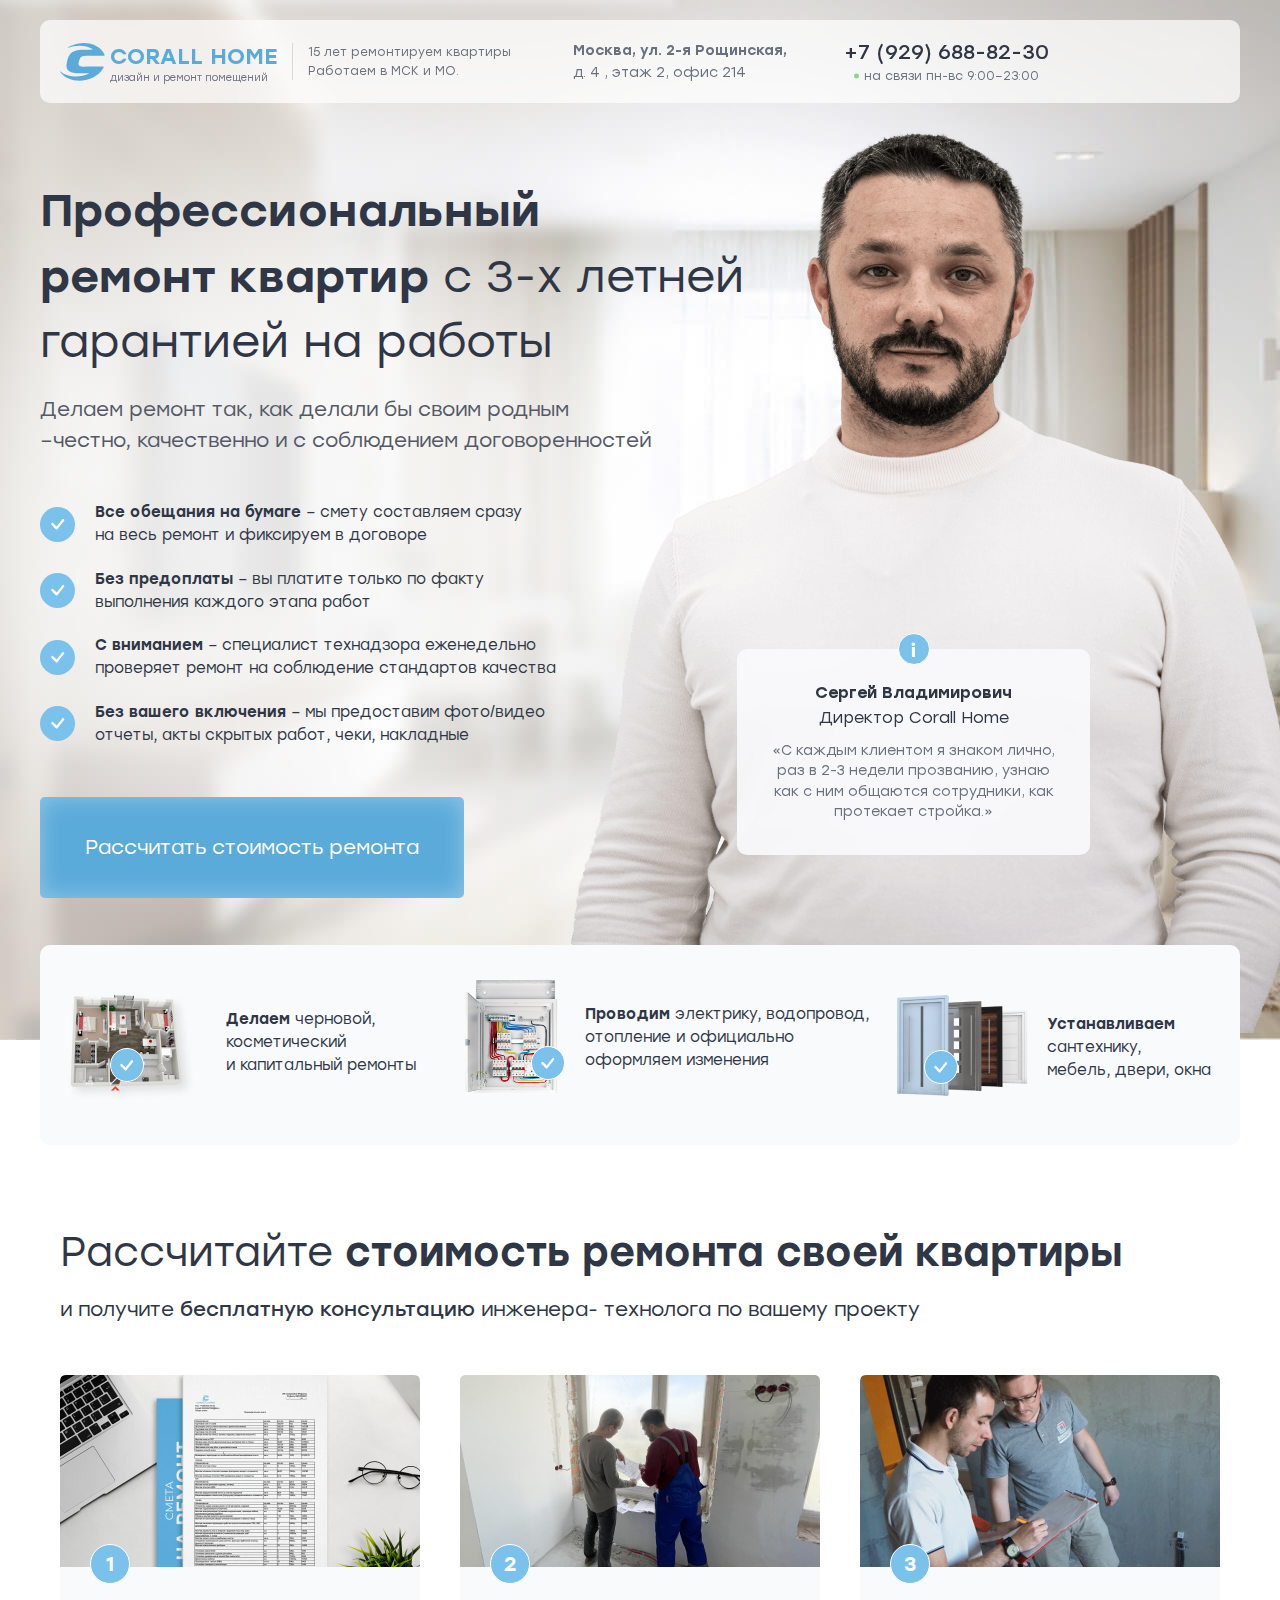
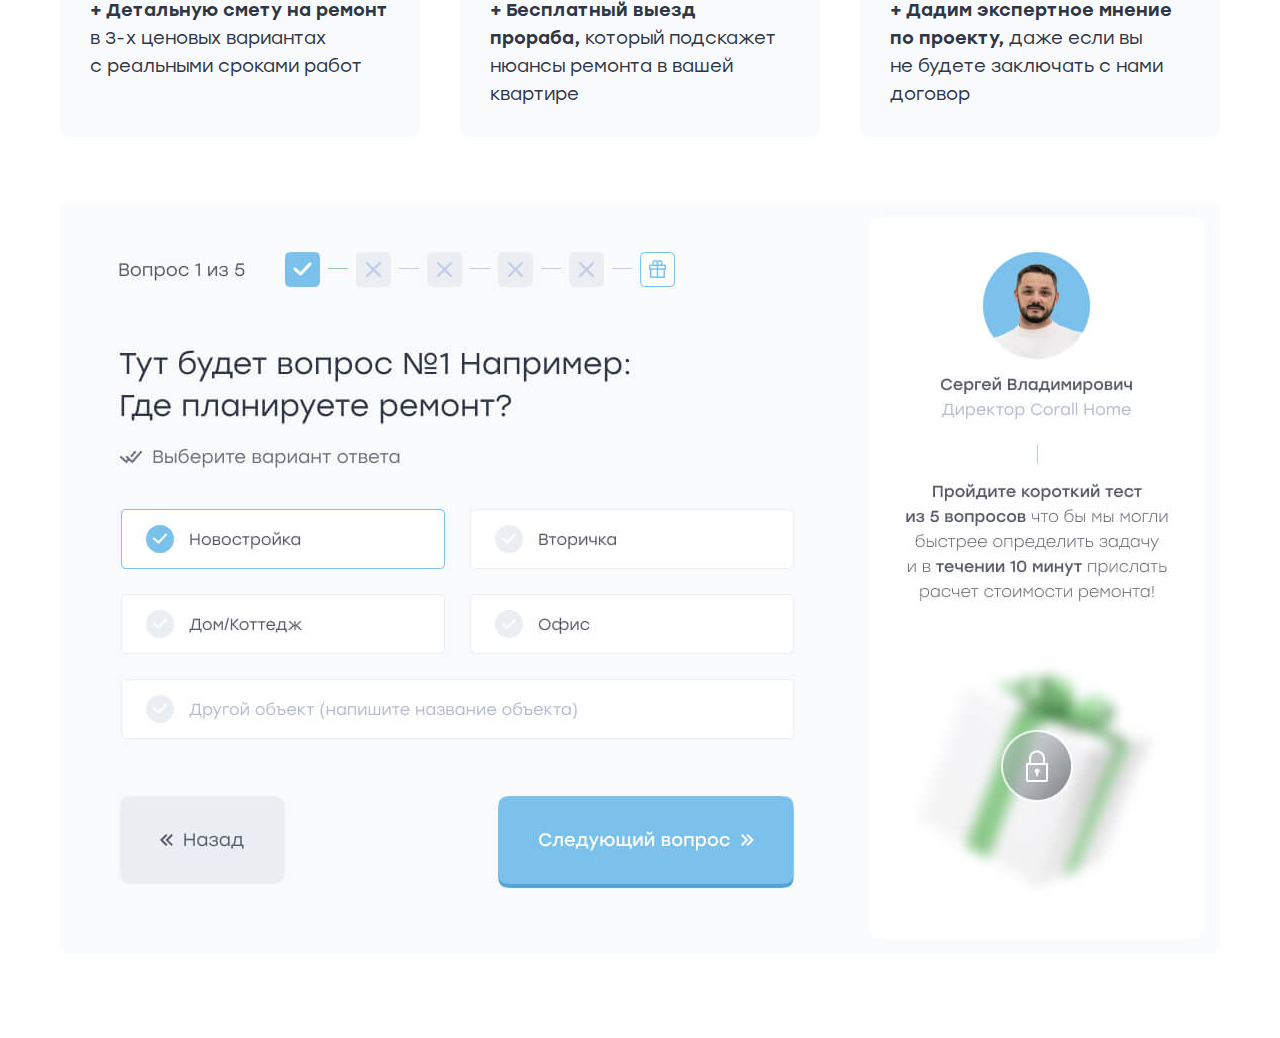
<file: index.html>
<!DOCTYPE html>
<html lang="ru">
<head>
	<meta charset="UTF-8">
	<title>Corall</title>
	<meta name="viewport" content="width=device-width, initial-scale=1 , maximum-scale=1">
	<meta name="format-detection" content="telephone=no">
	<!-- title icon-->
	<link rel="shortcut icon" type="image/x-icon" href="Favicon.ico">
	<!-- libs css-->
	<link rel="stylesheet" href="css/libs.min.css">
	<!-- main css -->
	<link rel="stylesheet" href="css/main.css">
</head>
<body>
<header class="header">
	<img src="img/header-bg.jpg" alt="" class="section-bg pc-true">
	<img src="img/header-bg-mobile.jpg" alt="" class="section-bg mob-true">
	<div class="container">
		<nav class="nav">
			<div class="nav-row flex-a">
				<div class="nav-logo flex-a">
					<img src="img/logo.svg" alt="">
					<div class="logo-text">
						<strong class="logo-text__title accent">
							CORALL HOME
						</strong>
						<span class="logo-text__subtitle">
							дизайн и ремонт помещений
						</span>
					</div>
				</div>
				<div class="nav-text">
					15 лет ремонтируем квартиры <br>
					Работаем в МСК и МО.
				</div>
				<div class="nav-adress">
					<strong>Москва, ул. 2-я Рощинская,</strong> <br>
					д. 4 , этаж 2, офис 214
				</div>
				<div class="nav-phone flex-d">
					<a href="tel:+7 (929) 688-82-30" class="nav-phone__number">
						+7 (929) 688-82-30
					</a>
					<span class="nav-phone__time circle-before">
						на связи пн-вс 9:00–23:00
					</span>
				</div>
			</div>
		</nav>
		<div class="header-content">
			<h1 class="header__title">
				<strong>Профессиональный <br>
				ремонт квартир</strong><br class="mob-true"> с 3-х летней
				гарантией на работы
			</h1>
			<h2 class="header__subtitle">
				Делаем ремонт так, как делали бы своим родным
				<br>–честно, качественно и с соблюдением договоренностей
			</h2>
			<div class="header-advantages">
				<div class="header-advantages__item flex-a">
					<div class="header-advantages__circle circle">
						<img src="img/check.svg" alt="">
					</div>
					<p class="header-advantages__text">
						<strong>Все обещания на бумаге</strong> – смету составляем сразу<br>
						на весь ремонт и фиксируем в договоре
					</p>
				</div>
				<div class="header-advantages__item flex-a">
					<div class="header-advantages__circle circle">
						<img src="img/check.svg" alt="">
					</div>
					<p class="header-advantages__text">
						<strong>Без предоплаты</strong> – вы платите только по факту
						выполнения каждого этапа работ
					</p>
				</div>
				<div class="header-advantages__item flex-a">
					<div class="header-advantages__circle circle">
						<img src="img/check.svg" alt="">
					</div>
					<p class="header-advantages__text">
						<strong>С вниманием</strong> – специалист технадзора еженедельно
						проверяет ремонт на соблюдение стандартов качества
					</p>
				</div>
				<div class="header-advantages__item flex-a">
					<div class="header-advantages__circle circle">
						<img src="img/check.svg" alt="">
					</div>
					<p class="header-advantages__text">
						<strong>Без вашего включения</strong> – мы предоставим фото/видео
						отчеты, акты скрытых работ, чеки, накладные
					</p>
				</div>
			</div>
			<a href="#quiz" class="header__btn btn scroll-link">
				<span>Рассчитать стоимость ремонта</span>
			</a>
			<div class="header-director">
				<img src="img/director.png" alt="" class="pc-true">
				<img src="img/header-director-mob.png" alt="" class="mob-true">
			</div>
			<div class="director-block">
				<div class="director-block-circle circle">
					<img src="img/i.svg" alt="">
				</div>
				<div class="director-block__name flex-d">
					<strong>Сергей Владимирович</strong>
					<span>Директор Corall Home</span>
				</div>
				<p class="director-block__text">
					«C каждым клиентом я знаком лично, 
					раз в 2-3 недели прозванию, узнаю
					как с ним общаются сотрудники, <br class="mob-true">
					как протекает стройка.»
				</p>
			</div>
			<div class="header-services flex-a flex-j">
				<div class="header-services-block header-services-block--1">
					<div class="header-services-block__wrapper">
						<img src="img/header-services-1.png" alt="">
						<span class="header-services__circle circle">
							<img src="img/check.svg" alt="">
						</span>
					</div>
					<p class="header-services-block__text">
						<strong>Делаем</strong> черновой, <br>
						косметический <br>
						и капитальный ремонты
					</p>
				</div>
				<div class="header-services-block header-services-block--2">
					<div class="header-services-block__wrapper">
						<img src="img/header-services-2.png" alt="">
						<span class="header-services__circle circle">
							<img src="img/check.svg" alt="">
						</span>
					</div>
					<p class="header-services-block__text">
						<strong>Проводим</strong> электрику, водопровод, <br>
						отопление и официально  <br>
						оформляем изменения 
					</p>
				</div>
				<div class="header-services-block header-services-block--3">
					<div class="header-services-block__wrapper">
						<img src="img/header-services-3.png" alt="">
						<span class="header-services__circle circle">
							<img src="img/check.svg" alt="">
						</span>
					</div>
					<p class="header-services-block__text">
						<strong>Устанавливаем</strong> <br>
						сантехнику, <br>
						мебель, двери, окна
					</p>
				</div>
			</div>
		</div>
	</div>
</header>
<section class="calculation">
	<div class="container padding-container">
		<div class="title-block">
			<h2 class="section-title">
				Рассчитайте <strong>стоимость ремонта своей квартиры</strong>
			</h2>
			<h3 class="section-subtitle">
				и получите <strong>бесплатную консультацию</strong> инженера- <br class="mob-true">технолога по вашему проекту 
			</h3>
		</div>
		<div class="calculation-row row stretch">
			<div class="calculation-block">
				<div class="calculation-block-photo photo-bg" style="background-image: url('img/calculation-1.jpg');"></div>
				<div class="calculation-block-content">
					<span class="calculation-block__circle circle">
						1
					</span>
					<p class="calculation-block__text">
						<strong>+ Детальную смету на ремонт</strong>
						 в 3-х ценовых вариантах <br> <br class="mob-true">
						с реальными сроками работ
					</p>
				</div>
			</div>
			<div class="calculation-block">
				<div class="calculation-block-photo photo-bg" style="background-image: url('img/calculation-2.jpg');"></div>
				<div class="calculation-block-content">
					<span class="calculation-block__circle circle">
						2
					</span>
					<p class="calculation-block__text">
						<strong>+ Бесплатный выезд прораба,</strong> который подскажет нюансы
						ремонта в вашей квартире 
					</p>
				</div>
			</div>
			<div class="calculation-block">
				<div class="calculation-block-photo photo-bg" style="background-image: url('img/calculation-3.jpg');"></div>
				<div class="calculation-block-content">
					<span class="calculation-block__circle circle">
						3
					</span>
					<p class="calculation-block__text">
						<strong>+ Дадим экспертное мнение<br class="mob-true"> по проекту,</strong> даже если вы<br> <br class="mob-true">
						не будете заключать с нами договор
					</p>
				</div>
			</div>
		</div>
	</div>
</section>
<section class="quiz" id="quiz">
	<div class="container">
		<img src="img/qwiz.jpg" alt="">
	</div>
</section>
<!-- libs js -->
<script src="js/libs.min.js"></script>
<script src="js/common.js"></script>
</body>

</html>
</file>
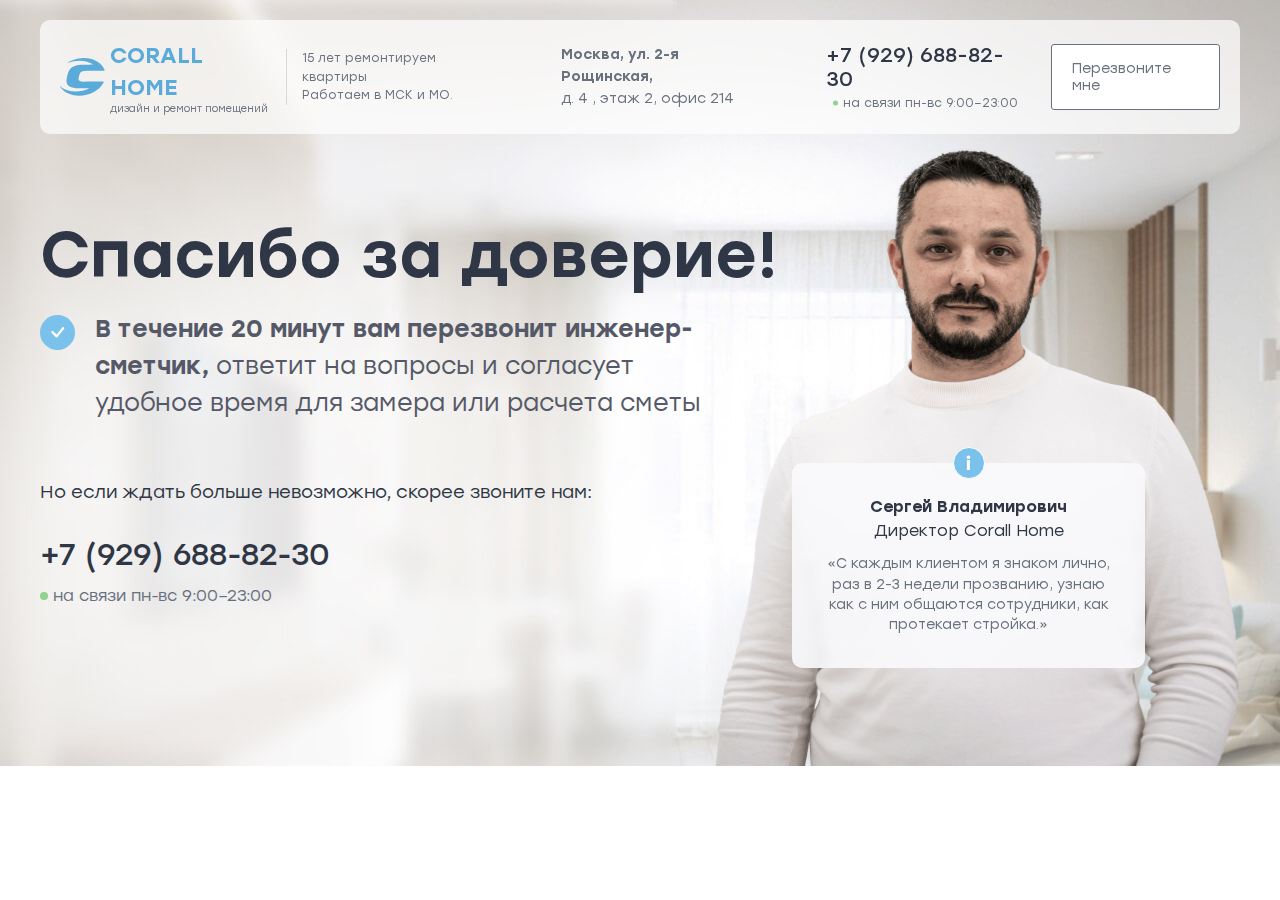
<file: thanks.html>
<!DOCTYPE html>
<html lang="ru">
<head>
	<meta charset="UTF-8">
	<title>Corall</title>
	<meta name="viewport" content="width=device-width, initial-scale=1 , maximum-scale=1">
	<meta name="format-detection" content="telephone=no">
	<!-- title icon-->
	<link rel="shortcut icon" type="image/x-icon" href="Favicon.ico">
	<!-- libs css-->
	<link rel="stylesheet" href="css/libs.min.css">
	<!-- main css -->
	<link rel="stylesheet" href="css/main.css">
</head>
<body>
<header class="header header-thanks">
	<img src="img/header-thanks.jpg" alt="" class="section-bg pc-true">
	<img src="img/header-thanks-mobile.jpg" alt="" class="section-bg mob-true">
	<div class="container">
		<nav class="nav">
			<div class="nav-row flex-a">
				<div class="nav-logo flex-a">
					<img src="img/logo.svg" alt="">
					<div class="logo-text">
						<strong class="logo-text__title accent">
							CORALL HOME
						</strong>
						<span class="logo-text__subtitle">
							дизайн и ремонт помещений
						</span>
					</div>
				</div>
				<div class="nav-text">
					15 лет ремонтируем квартиры <br>
					Работаем в МСК и МО.
				</div>
				<div class="nav-adress">
					<strong>Москва, ул. 2-я Рощинская,</strong> <br>
					д. 4 , этаж 2, офис 214
				</div>
				<div class="nav-phone flex-d">
					<a href="tel:+7 (929) 688-82-30" class="nav-phone__number">
						+7 (929) 688-82-30
					</a>
					<span class="nav-phone__time circle-before">
						на связи пн-вс 9:00–23:00
					</span>
				</div>
				<a href="#" class="nav-btn">
					Перезвоните мне
				</a>
			</div>
		</nav>
		<div class="header-content">
			<h1 class="header__title">
				Спасибо<br class="mob-true"> за доверие!
			</h1>
			<div class="header-advantages">
				<div class="header-advantages__item flex-t">
					<div class="header-advantages__circle circle">
						<img src="img/check.svg" alt="">
					</div>
					<p class="header-advantages__text">
						<strong>В течение 20 минут вам перезвонит инженер-сметчик,</strong> ответит на вопросы и согласует удобное время для замера или расчета сметы
					</p>
				</div>
			</div>
			<p class="header-thanks__text">
				Но если ждать больше невозможно, скорее звоните нам:
			</p>
			<div class="nav-phone nav-phone--thanks flex-d">
				<a href="tel:+7 (929) 688-82-30" class="nav-phone__number">
					+7 (929) 688-82-30
				</a>
				<span class="nav-phone__time circle-before">
					на связи пн-вс 9:00–23:00
				</span>
			</div>
			<div class="header-director">
				<img src="img/director.png" alt="" class="pc-true">
				<img src="img/header-director-mob.png" alt="" class="mob-true">
			</div>
			<div class="director-block">
				<div class="director-block-circle circle">
					<img src="img/i.svg" alt="">
				</div>
				<div class="director-block__name flex-d">
					<strong>Сергей Владимирович</strong>
					<span>Директор Corall Home</span>
				</div>
				<p class="director-block__text">
					«C каждым клиентом я знаком лично, 
					раз в 2-3 недели прозванию, узнаю
					как с ним общаются сотрудники, <br class="mob-true">
					как протекает стройка.»
				</p>
			</div>
		</div>
	</div>
</header>
<!-- libs js -->
<script src="js/libs.min.js"></script>
<script src="js/common.js"></script>
</body>

</html>
</file>
<file: css/main.css>
@font-face {
  font-family: 'Stolzl';
  src: url("../fonts/Stolzl-Regular.woff2") format("woff2"), url("../fonts/Stolzl-Regular.woff") format("woff"), url("../fonts/Stolzl-Regular.svg#Stolzl-Regular") format("svg");
  font-weight: 400;
  font-style: normal;
  font-display: swap; }

@font-face {
  font-family: 'Stolzl';
  src: url("../fonts/Stolzl-Book.woff2") format("woff2"), url("../fonts/Stolzl-Book.woff") format("woff"), url("../fonts/Stolzl-Book.svg#Stolzl-Book") format("svg");
  font-weight: 350;
  font-style: normal;
  font-display: swap; }

@font-face {
  font-family: 'Stolzl';
  src: url("../fonts/Stolzl-Medium.woff2") format("woff2"), url("../fonts/Stolzl-Medium.woff") format("woff"), url("../fonts/Stolzl-Medium.svg#Stolzl-Medium") format("svg");
  font-weight: 500;
  font-style: normal;
  font-display: swap; }

@font-face {
  font-family: 'Stolzl';
  src: url("../fonts/Stolzl-Light.woff2") format("woff2"), url("../fonts/Stolzl-Light.woff") format("woff"), url("../fonts/Stolzl-Light.svg#Stolzl-Light") format("svg");
  font-weight: 300;
  font-style: normal;
  font-display: swap; }

@font-face {
  font-family: 'PlayfairDisplay';
  src: url("../fonts/PlayfairDisplay-Medium.woff2") format("woff2"), url("../fonts/PlayfairDisplay-Medium.woff") format("woff"), url("../fonts/PlayfairDisplay-Medium.svg#PlayfairDisplay-Medium") format("svg");
  font-weight: 500;
  font-style: normal;
  font-display: swap; }

@font-face {
  font-family: 'PlayfairDisplay';
  src: url("../fonts/PlayfairDisplay-MediumItalic.woff2") format("woff2"), url("../fonts/PlayfairDisplay-MediumItalic.woff") format("woff"), url("../fonts/PlayfairDisplay-MediumItalic.svg#PlayfairDisplay-MediumItalic") format("svg");
  font-weight: 500;
  font-style: italic;
  font-display: swap; }

.container {
  max-width: 1200px;
  margin-right: auto;
  margin-left: auto; }

.body-overflow {
  overflow: hidden; }

.modal-estimate {
  position: absolute;
  right: 0px;
  top: 219px; }

.modal-window-inner {
  width: 1160px;
  height: 912px;
  background-color: #FFFFFF;
  background-size: cover;
  background-position: center;
  border-radius: 5px;
  padding-top: 60px;
  padding-left: 50px;
  padding-right: 50px;
  position: relative;
  margin-top: auto;
  margin-bottom: auto; }

.modal-window__close {
  position: absolute;
  cursor: pointer;
  top: 30px;
  right: 30px; }

.modal-window {
  position: fixed;
  width: 100%;
  height: 100%;
  overflow-y: scroll;
  bottom: 0;
  top: 0;
  left: 0;
  right: 0;
  -webkit-transition: .4s all ease;
  -o-transition: .4s all ease;
  transition: .4s all ease;
  display: -webkit-box;
  display: -ms-flexbox;
  display: flex;
  -webkit-box-pack: center;
      -ms-flex-pack: center;
          justify-content: center;
  z-index: 9999999999999999999;
  padding-top: 80px;
  padding-bottom: 80px;
  background: rgba(0, 0, 0, 0.5);
  opacity: 0;
  visibility: hidden; }
  .modal-window .entry-list .entry-list__text {
    max-width: 392px; }
  .modal-window .section-form {
    width: 1160px;
    background: transparent;
    -webkit-box-shadow: none;
            box-shadow: none;
    padding-top: 46px;
    padding-left: 50px;
    padding-right: 50px;
    margin-right: -50px;
    margin-left: -50px; }
  .modal-window .section-form__input {
    width: 300px; }
  .modal-window .section-form__btn {
    font-size: 20px;
    padding: 35px 45px; }

.modal-window.active {
  opacity: 1;
  visibility: visible; }

.modal-window__title {
  font-weight: 350;
  font-size: 40px;
  line-height: 145%;
  color: #2F3645;
  max-width: 933px;
  margin-bottom: 50px; }
  .modal-window__title strong {
    font-weight: 500; }

.modal-window--engineer .modal-window-inner {
  background-size: cover;
  background-position: center;
  background-image: url("../img/window-engineer.jpg"); }

.modal-window--engineer .section-form {
  padding-top: 55px;
  background: #FFFFFF;
  -webkit-box-shadow: 0px 3px 30px rgba(0, 0, 0, 0.04);
          box-shadow: 0px 3px 30px rgba(0, 0, 0, 0.04);
  border-radius: 10px;
  margin-top: 65px; }

.modal-window--engineer .director-block--estimate {
  right: 190px;
  bottom: 330px;
  padding-bottom: 24px; }

.modal-window--engineer .director-block--estimate .director-block__name {
  font-size: 16px;
  line-height: 155%; }

.modal-window--engineer .director-block--estimate .director-block__text {
  font-size: 14px;
  line-height: 145%; }

.modal-window--engineer .director-block--estimate .director-block-circle {
  width: 39px;
  height: 39px;
  margin-bottom: -7px; }
  .modal-window--engineer .director-block--estimate .director-block-circle img {
    max-width: 100%; }

.modal-window--form {
  padding-top: 93px; }
  .modal-window--form .modal-window__title {
    margin-bottom: 35px; }
  .modal-window--form .modal-window-inner {
    background-image: url("../img/modal-form.jpg"); }

.header {
  padding-top: 20px;
  padding-bottom: 45px; }

.nav {
  background: rgba(255, 255, 255, 0.7);
  -webkit-backdrop-filter: blur(12.5px);
          backdrop-filter: blur(12.5px);
  padding-left: 20px;
  padding-right: 20px;
  padding-top: 20px;
  padding-bottom: 20px;
  border-radius: 10px; }

.logo-text {
  display: -webkit-box;
  display: -ms-flexbox;
  display: flex;
  -webkit-box-orient: vertical;
  -webkit-box-direction: normal;
      -ms-flex-direction: column;
          flex-direction: column;
  -webkit-box-align: start;
      -ms-flex-align: start;
          align-items: flex-start;
  margin-left: 5px; }

.logo-text__title {
  font-size: 22px;
  line-height: 145%; }

.logo-text__subtitle {
  font-size: 10px;
  line-height: 100%;
  color: #69707E; }

.nav-text {
  font-size: 12px;
  line-height: 155%;
  padding-left: 15px;
  color: #69707E;
  border-left: 1px solid #D9D9D9;
  margin-left: 15px;
  font-weight: 350; }

.nav-adress {
  font-weight: 350;
  font-size: 14px;
  line-height: 155%;
  color: #69707E;
  margin-left: 62px; }

.nav-phone__number {
  font-weight: 400;
  font-size: 20px;
  color: #2F3645;
  display: inline-block;
  margin-bottom: 5px; }

.nav-phone__time {
  font-weight: 350;
  font-size: 12px;
  color: #69707E; }

.nav-phone {
  -webkit-box-align: center;
      -ms-flex-align: center;
          align-items: center;
  margin-left: 57px; }

.circle-before {
  position: relative;
  padding-left: 10px; }
  .circle-before::before {
    left: 0px;
    position: absolute;
    top: 50%;
    -webkit-transform: translateY(-50%);
        -ms-transform: translateY(-50%);
            transform: translateY(-50%);
    content: '';
    display: block;
    width: 5px;
    height: 5px;
    border-radius: 50%;
    background: #90D28F; }

.nav-btn {
  padding: 15px 20px;
  background: #FFFFFF;
  border: 1px solid #69707E;
  border-radius: 3px;
  font-weight: 350;
  font-size: 14px;
  color: #69707E;
  margin-left: 25px; }

.header__title {
  font-size: 45px;
  line-height: 145%;
  color: #2F3645; }

.header-content {
  padding-top: 75px; }

.header__title {
  max-width: 740px;
  font-size: 45px;
  line-height: 145%;
  color: #2F3645;
  margin-bottom: 20px; }

.header__subtitle {
  font-size: 20px;
  line-height: 155%;
  color: #555967;
  max-width: 644px; }

.header-advantages {
  margin-top: 45px;
  margin-bottom: 50px; }

.header-advantages__circle {
  width: 35px;
  height: 35px;
  background: #7AC1EB;
  margin-right: 20px; }

.header-advantages__text {
  font-weight: 350;
  font-size: 15px;
  line-height: 155%;
  max-width: 470px;
  color: #2F3645; }

.header-advantages__item {
  margin-bottom: 20px; }
  .header-advantages__item:last-child {
    margin-bottom: 0; }

.btn {
  padding: 35px 45px;
  background: #5AAADA;
  -webkit-box-shadow: inset 0px 0px 25px rgba(255, 255, 255, 0.35);
          box-shadow: inset 0px 0px 25px rgba(255, 255, 255, 0.35);
  border-radius: 5px;
  display: inline-block;
  -webkit-transition: .4s all ease;
  -o-transition: .4s all ease;
  transition: .4s all ease;
  font-weight: 350;
  font-size: 20px;
  line-height: 155%;
  color: #FFFFFF; }
  .btn:hover {
    color: #fff;
    background: #6fb5df; }

.header-content {
  position: relative; }

.header-director {
  position: absolute;
  z-index: 10;
  right: -60px;
  top: -30px; }

.header {
  min-height: 1051px;
  padding-bottom: 0; }

.director-block {
  text-align: center;
  background: rgba(249, 250, 252, 0.9);
  -webkit-backdrop-filter: blur(5px);
          backdrop-filter: blur(5px);
  border-radius: 10px;
  padding-bottom: 33px;
  padding-right: 32px;
  padding-left: 32px;
  max-width: 353px;
  position: absolute;
  right: 150px;
  z-index: 100;
  bottom: 290px; }

.director-block__text {
  font-weight: 350;
  font-size: 14px;
  line-height: 145%;
  color: #69707E;
  margin-top: 10px; }

.director-block__name {
  font-weight: 350;
  font-size: 16px;
  line-height: 155%;
  text-align: center;
  color: #2F3645; }

.director-block-circle {
  width: 32px;
  height: 32px;
  background: #7AC1EB;
  border: 1px solid #FFFFFF;
  margin-bottom: 0px;
  margin-right: auto;
  margin-left: auto;
  position: relative;
  bottom: 16px; }

.header-services {
  background: #F9FAFC;
  border-radius: 10px;
  position: relative;
  z-index: 100;
  margin-top: 47px;
  padding-top: 15px;
  padding-right: 29px;
  height: 200px; }

.header-services-block {
  display: -webkit-box;
  display: -ms-flexbox;
  display: flex;
  -webkit-box-align: center;
      -ms-flex-align: center;
          align-items: center; }

.header-services-block__text {
  font-weight: 350;
  font-size: 15px;
  line-height: 155%;
  color: #2F3645;
  max-width: 280px;
  width: 100%; }

.header-services-block--1 {
  margin-right: 20px; }
  .header-services-block--1 .header-services-block__text {
    position: relative;
    bottom: 15px;
    margin-left: -20px; }

.header-services-block--2 {
  position: relative;
  bottom: 20px;
  margin-left: -20px; }
  .header-services-block--2 .header-services-block__text {
    width: 280px;
    margin-left: 10px;
    white-space: nowrap; }
  .header-services-block--2 .header-services__circle {
    left: 82px;
    bottom: 17px; }

.header-services-block--3 {
  position: relative;
  bottom: 10px; }
  .header-services-block--3 .header-services-block__text {
    margin-left: 19px; }
  .header-services-block--3 .header-services__circle {
    left: 27px;
    bottom: 16px; }

.header-services-block__wrapper {
  position: relative; }

.header-services__circle {
  position: absolute;
  z-index: 10000;
  bottom: 73px;
  left: 70px;
  width: 34px;
  height: 34px;
  background: #7AC1EB;
  border: 1px solid #FFFFFF; }

.section-title {
  font-size: 40px;
  line-height: 135%;
  color: #2F3645;
  font-weight: 350; }

.section-subtitle {
  font-weight: 350;
  font-size: 20px;
  line-height: 155%;
  color: #2F3645;
  margin-top: 15px; }
  .section-subtitle strong {
    font-weight: 400; }

.title-block {
  margin-bottom: 50px; }

.calculation-block-photo {
  width: 100%;
  height: 192px;
  border-radius: 5px 5px 0px 0px; }

.calculation-block {
  background: #F9FAFC;
  max-width: 360px;
  border-radius: 10px; }

.calculation-block-content {
  padding-top: 0px;
  padding-left: 30px;
  padding-right: 30px;
  padding-bottom: 28px; }

.calculation-block__text {
  font-size: 18px;
  line-height: 155%;
  color: #2F3645; }

.calculation-block__circle {
  width: 40px;
  height: 40px;
  background: #7AC1EB;
  border: 1px solid #FFFFFF;
  margin-top: -23px;
  font-weight: 500;
  font-size: 20px;
  line-height: 155%;
  color: #FFFFFF;
  margin-bottom: 13px; }

.quiz {
  padding-top: 0; }

.calculation {
  padding-bottom: 65px; }

.accuracy-block {
  background: #FFFFFF;
  max-width: 560px;
  padding: 50px;
  text-align: left;
  -webkit-box-shadow: 0px 4px 4px rgba(0, 0, 0, 0.06);
          box-shadow: 0px 4px 4px rgba(0, 0, 0, 0.06);
  border-radius: 5px;
  width: 100%; }

.accuracy-block__circle {
  width: 80px;
  height: 80px;
  background-color: #7AC1EB;
  margin-right: 10px; }

.accuracy-logo-text__title {
  font-weight: 350;
  font-size: 26px;
  line-height: 155%;
  color: #2F3645; }

.accuracy-logo-text__subtitle {
  font-weight: 350;
  font-size: 10px;
  line-height: 155%;
  color: #69707E; }

.accuracy-logo__stars {
  max-width: 91px;
  margin-top: 6px; }

.accuracy-block-logo {
  margin-bottom: 15px; }

.accuracy-block__title {
  font-weight: 500;
  font-size: 20px;
  line-height: 155%;
  color: #2F3645; }

.accuracy-block-list__circle {
  width: 100%;
  max-width: 20px;
  height: 20px;
  margin-right: 12px;
  background: #79B378;
  margin-top: 2px; }

.accuracy-block-list {
  margin-top: 25px; }
  .accuracy-block-list li {
    display: -webkit-box;
    display: -ms-flexbox;
    display: flex;
    -webkit-box-align: start;
        -ms-flex-align: start;
            align-items: flex-start;
    margin-bottom: 20px;
    font-weight: 350;
    font-size: 15px;
    line-height: 155%;
    color: #556076; }
    .accuracy-block-list li:last-child {
      margin-bottom: 0; }
    .accuracy-block-list li strong {
      font-weight: 400; }
    .accuracy-block-list li p {
      max-height: 327px; }

.accuracy-block-bottom {
  padding-top: 30px;
  margin-top: 30px;
  -webkit-box-shadow: 0px -25px 35px -15px #F5F5F5;
          box-shadow: 0px -25px 35px -15px #F5F5F5;
  position: relative;
  z-index: 10;
  margin-right: -50px;
  margin-left: -50px;
  padding-right: 50px;
  padding-left: 50px; }

.accuracy-block-gets {
  margin-top: 15px; }

.accuracy-block-get {
  font-weight: 350;
  font-size: 15px;
  line-height: 135%;
  max-width: 328px;
  margin-bottom: 20px; }
  .accuracy-block-get:last-child {
    margin-bottom: 0; }
  .accuracy-block-get span {
    color: #5AAADA; }

.accuracy-block-price {
  border-top: 1px solid rgba(0, 0, 0, 0.08);
  padding-top: 25px;
  margin-top: 25px; }

.accuracy-block-lines {
  margin-top: 20px; }

.accuracy-block-line {
  width: 369px;
  height: 30px;
  background: #F9FAFC;
  border: 1px solid #EAEEF3;
  border-radius: 5px;
  margin-bottom: 15px; }
  .accuracy-block-line:last-child {
    margin-bottom: 0; }

.accuracy-block-line__count {
  border-radius: 5px;
  height: 100%;
  width: 157px;
  font-weight: 350;
  font-size: 14px;
  line-height: 140%;
  color: #FFFFFF; }

.dark-line {
  background: #555967; }

.green-line {
  background: #79B378; }

.quiz {
  text-align: center; }

.accuracy-block--bad .accuracy-logo__stars {
  margin-top: 0; }

.accuracy-block--bad .accuracy-block-list__circle {
  background: #FF766D; }

.accuracy-block--bad .accuracy-block-get span {
  color: #FF766D; }

.red-line {
  width: 317px;
  height: 30px;
  padding-left: 44px;
  -webkit-box-pack: start;
      -ms-flex-pack: start;
          justify-content: flex-start;
  -webkit-box-align: center;
      -ms-flex-align: center;
          align-items: center;
  display: -webkit-box;
  display: -ms-flexbox;
  display: flex;
  background: #FF766D; }

.header-advantages--big {
  margin-top: 25px; }
  .header-advantages--big .header-advantages__text {
    font-weight: 350;
    font-size: 20px;
    line-height: 155%;
    color: #2F3645;
    max-width: 520px; }
  .header-advantages--big .header-advantages__item {
    -webkit-box-align: start;
        -ms-flex-align: start;
            align-items: flex-start; }
  .header-advantages--big .header-advantages__circle {
    max-width: 32px;
    height: 32px;
    width: 100%;
    margin-top: 5px;
    margin-right: 15px; }
    .header-advantages--big .header-advantages__circle img {
      width: 11.96px; }

.estimate-documnet__text {
  font-weight: 350;
  font-size: 20px;
  line-height: 155%;
  color: #2F3645;
  margin-bottom: 10px; }

.estimate-documnet__link {
  font-weight: 350;
  font-size: 16px;
  line-height: 155%;
  border-bottom: 1px solid #5AAADA;
  color: #5AAADA; }

.estimate {
  padding-bottom: 110px; }

.estimate__btn {
  margin-top: 81px; }

.estimate-documnet {
  position: relative;
  padding-left: 130px; }

.estimate-documnet__img {
  position: absolute;
  left: -80px;
  top: -20px; }

.director-block--estimate {
  background: #FFFFFF;
  border-radius: 5px;
  max-width: 360px;
  padding-bottom: 25px;
  padding-right: 20px;
  padding-left: 20px;
  right: 130px;
  bottom: -74px; }
  .director-block--estimate .director-block-circle {
    width: 44px;
    height: 44px;
    padding-left: 4px; }
  .director-block--estimate .director-block__name {
    font-size: 20px;
    line-height: 155%;
    color: #2F3645; }
  .director-block--estimate .director-block__text {
    font-size: 16px;
    line-height: 145%;
    color: #69707E; }
  .director-block--estimate .director-block__text {
    margin-top: 10px; }

.term-block {
  max-width: 560px;
  padding-top: 30px;
  padding-bottom: 40px;
  padding-right: 40px;
  padding-left: 40px;
  background: #FFFFFF;
  -webkit-box-shadow: 0px 4px 4px rgba(0, 0, 0, 0.06);
          box-shadow: 0px 4px 4px rgba(0, 0, 0, 0.06);
  border-radius: 10px;
  margin-bottom: 40px;
  width: 100%; }

.term-block__photo {
  width: 100%;
  height: 290px;
  border-radius: 5px;
  margin-bottom: 30px;
  position: relative; }

.term-block__title {
  font-weight: 500;
  font-size: 23px;
  line-height: 145%;
  color: #2F3645;
  margin-bottom: 15px; }

.term-block__text {
  font-weight: 350;
  font-size: 18px;
  line-height: 155%;
  color: #2F3645;
  max-width: 480px;
  min-height: 112px; }

.term-block__link {
  font-weight: 350;
  font-size: 18px;
  line-height: 100%;
  color: #5AAADA;
  display: inline-block;
  border-bottom: 1px solid #5AAADA; }

.term-block__circle {
  width: 55px;
  height: 55px;
  position: absolute;
  right: 45px;
  bottom: -27px;
  background: #7AC1EB;
  border: 2px solid #FFFFFF; }

.m-30 {
  margin-bottom: 30px; }

.m-40 {
  margin-bottom: 40px; }

.m-60 {
  margin-bottom: 60px; }

.works-category__item {
  font-weight: 350;
  font-size: 20px;
  line-height: 155%;
  color: #555967;
  padding: 22px 50px;
  background: #FFFFFF;
  border: 1px solid #EAEEF3;
  border-radius: 5px;
  display: inline-block;
  -webkit-transition: .4s all ease;
  -o-transition: .4s all ease;
  transition: .4s all ease; }

.works {
  background: #F9FAFC; }

.works-category__item.active {
  background: #5AAADA;
  border-color: #5AAADA;
  color: #fff;
  -webkit-box-shadow: inset 0px 0px 25px rgba(255, 255, 255, 0.35);
          box-shadow: inset 0px 0px 25px rgba(255, 255, 255, 0.35); }

.works-size {
  margin-top: 15px; }

.works-size__item {
  background: #FFFFFF;
  border-radius: 5px;
  font-size: 20px;
  line-height: 155%;
  color: #B2B9D1;
  padding: 15px;
  display: inline-block; }

.works-slider-big__slide {
  width: 660px;
  height: 540px;
  border-radius: 5px;
  position: relative;
  display: -webkit-box !important;
  display: -ms-flexbox !important;
  display: flex !important;
  -webkit-box-align: start;
      -ms-flex-align: start;
          align-items: flex-start;
  -webkit-box-pack: end;
      -ms-flex-pack: end;
          justify-content: flex-end;
  padding-right: 25px;
  padding-top: 25px; }

.works-video-frame {
  width: 210px;
  height: 120px;
  margin-right: 20px; }
  .works-video-frame iframe {
    width: 100%;
    height: 100%; }

.works-video-text {
  max-width: 437px;
  font-weight: 350;
  font-size: 18px;
  line-height: 155%;
  color: #2F3645; }
  .works-video-text a {
    -webkit-text-decoration-line: underline;
            text-decoration-line: underline;
    color: #5AAADA;
    display: inline-block;
    margin-top: 15px; }

.works-video {
  margin-top: 53px; }

.works-block {
  margin-top: 70px; }

.works-slider__category {
  background: #FFFFFF;
  border-radius: 5px;
  padding: 15px 25px;
  font-weight: 350;
  font-size: 20px;
  line-height: 155%;
  color: #555967; }

.works-sliders {
  max-width: 660px; }

.works-slider-nav__slide {
  width: 100px;
  height: 80px;
  border-radius: 5px;
  cursor: pointer;
  margin-bottom: 10px; }

.works-slider-nav {
  margin-top: 12px;
  display: -webkit-box;
  display: -ms-flexbox;
  display: flex;
  -webkit-box-align: center;
      -ms-flex-align: center;
          align-items: center;
  -webkit-box-pack: justify;
      -ms-flex-pack: justify;
          justify-content: space-between;
  -ms-flex-wrap: wrap;
      flex-wrap: wrap; }

.works-info__name {
  font-weight: 400;
  font-size: 26px;
  line-height: 155%;
  max-width: 365px;
  color: #2F3645; }

.works-info-base__icon {
  width: 33px;
  height: 33px;
  margin-right: 10px;
  border: 1px solid rgba(0, 0, 0, 0.1);
  border-radius: 2px; }

.works-info-base {
  margin-top: 25px; }

.works-info-base__item {
  display: -webkit-box;
  display: -ms-flexbox;
  display: flex;
  -webkit-box-align: center;
      -ms-flex-align: center;
          align-items: center;
  margin-bottom: 10px;
  font-weight: 350;
  font-size: 20px;
  line-height: 155%;
  color: #2F3645; }
  .works-info-base__item strong {
    margin-right: 5px; }
  .works-info-base__item:last-child {
    margin-bottom: 0; }

.works-scroll {
  padding: 30px;
  padding-top: 10px;
  padding-left: 20px;
  padding-right: 40px;
  padding-bottom: 24px;
  margin-top: 20px;
  margin-bottom: 25px;
  background: #FFFFFF;
  border-radius: 5px;
  max-width: 442px; }

.works-scroll__title {
  font-weight: 400;
  font-size: 22px;
  line-height: 155%;
  color: #555967; }

.works-info__btn {
  margin-top: 63px; }

.works-scroll-list {
  font-weight: 350;
  font-size: 16px;
  line-height: 155%;
  color: #2F3645;
  margin-top: 10px;
  max-width: 382px; }

.header-thanks {
  min-height: 766px; }
  .header-thanks .header__title {
    font-size: 64px;
    line-height: 145%;
    font-weight: 500;
    margin-bottom: 0; }
  .header-thanks .header-advantages {
    margin-top: 8px;
    margin-bottom: 58px; }
  .header-thanks .header-advantages__circle {
    position: relative;
    top: 5px; }
  .header-thanks .header-advantages__text {
    font-size: 24px;
    line-height: 155%;
    max-width: 615px;
    color: #555967;
    font-weight: 350; }
  .header-thanks .header-advantages__item {
    margin-bottom: 0; }
  .header-thanks .header-thanks__text {
    font-weight: 350;
    font-size: 18px;
    line-height: 155%;
    color: #2F3645;
    margin-bottom: 25px; }
  .header-thanks .container {
    position: static; }
  .header-thanks .nav-phone--thanks {
    margin-left: 0;
    -webkit-box-align: start;
        -ms-flex-align: start;
            align-items: flex-start; }
    .header-thanks .nav-phone--thanks .nav-phone__number {
      font-size: 30px;
      line-height: 155%; }
    .header-thanks .nav-phone--thanks .nav-phone__time {
      font-size: 16px;
      line-height: 155%;
      padding-left: 13px; }
    .header-thanks .nav-phone--thanks .circle-before::before {
      width: 8px;
      height: 8px; }
  .header-thanks .header-director {
    max-width: 529px;
    right: 0px;
    bottom: -190px;
    top: auto; }
    .header-thanks .header-director img {
      max-width: 100%; }
  .header-thanks .director-block {
    right: 95px;
    bottom: -60px; }

.inspection {
  padding-top: 90px;
  padding-bottom: 90px; }

.inspection-map {
  width: 1160px;
  height: 544px;
  border-radius: 5px;
  overflow: hidden; }
  .inspection-map img {
    max-width: 100%;
    margin-right: auto;
    margin-left: auto; }

.entry-list__icon {
  width: 76px;
  height: 76px;
  background: #7AC1EB;
  border-radius: 2px;
  margin-right: 24px; }

.entry-list-item {
  display: -webkit-box;
  display: -ms-flexbox;
  display: flex;
  -webkit-box-align: center;
      -ms-flex-align: center;
          align-items: center;
  margin-bottom: 25px; }
  .entry-list-item:last-child {
    margin-bottom: 0; }

.entry-list__text {
  font-weight: 350;
  font-size: 20px;
  line-height: 155%;
  max-width: 368px;
  color: #FFFFFF; }

.entry-frame {
  width: 598px;
  height: 340px;
  border-radius: 5px;
  overflow: hidden; }
  .entry-frame iframe {
    width: 100%;
    height: 100%; }

.entry-row {
  display: -webkit-box;
  display: -ms-flexbox;
  display: flex;
  -webkit-box-align: center;
      -ms-flex-align: center;
          align-items: center;
  -webkit-box-pack: justify;
      -ms-flex-pack: justify;
          justify-content: space-between;
  margin-bottom: 35px; }

.section-form {
  width: 100%;
  background: #FFFFFF;
  -webkit-box-shadow: 0px 3px 30px rgba(0, 0, 0, 0.04);
          box-shadow: 0px 3px 30px rgba(0, 0, 0, 0.04);
  border-radius: 10px;
  padding: 70px;
  padding-bottom: 35px; }

.section-form__input {
  width: 330px;
  height: 101px;
  background: #F9FAFC;
  border: 1px solid #EAEEF3;
  border-radius: 5px;
  padding-left: 35px;
  font-weight: 350;
  font-size: 20px;
  line-height: 155%;
  color: #B2B9D1; }
  .section-form__input::-webkit-input-placeholder {
    font-weight: 350;
    font-size: 20px;
    color: #B2B9D1;
    font-family: 'Stolzl'; }
  .section-form__input::-moz-placeholder {
    font-weight: 350;
    font-size: 20px;
    color: #B2B9D1;
    font-family: 'Stolzl'; }
  .section-form__input:-ms-input-placeholder {
    font-weight: 350;
    font-size: 20px;
    color: #B2B9D1;
    font-family: 'Stolzl'; }
  .section-form__input::-ms-input-placeholder {
    font-weight: 350;
    font-size: 20px;
    color: #B2B9D1;
    font-family: 'Stolzl'; }
  .section-form__input::placeholder {
    font-weight: 350;
    font-size: 20px;
    color: #B2B9D1;
    font-family: 'Stolzl'; }

.section-form-line {
  display: -webkit-box;
  display: -ms-flexbox;
  display: flex;
  -webkit-box-align: center;
      -ms-flex-align: center;
          align-items: center;
  -webkit-box-pack: justify;
      -ms-flex-pack: justify;
          justify-content: space-between; }

.section-form-politic {
  margin-top: 25px;
  font-weight: 350;
  font-size: 14px;
  color: #69707E; }
  .section-form-politic label {
    display: -webkit-box;
    display: -ms-flexbox;
    display: flex;
    -webkit-box-align: center;
        -ms-flex-align: center;
            align-items: center; }
    .section-form-politic label::before {
      display: block;
      content: '';
      background-size: auto;
      background-position: center;
      background-repeat: no-repeat;
      width: 19px;
      height: 19px;
      display: inline-block;
      margin-right: 9px;
      background-color: #F9FAFC;
      border: 1px solid #EAEEF3;
      cursor: pointer; }

.checkbox-display {
  display: none; }

.checkbox-display:checked + label::before {
  background-image: url("../img/check-input.svg"); }

.section-form__btn {
  border: none;
  cursor: pointer; }

.padding-90 {
  padding-top: 90px;
  padding-bottom: 90px; }

.entry-list--black .entry-list__text {
  color: #2F3645;
  max-width: 385px; }

.engineer {
  height: 830px; }
  .engineer .entry-list {
    margin-bottom: 148px; }

.foundation {
  padding-top: 221px; }

.foundation .section-title span {
  font-weight: 500; }

.foundation-quote {
  background: #7AC1EB;
  border-radius: 2px;
  padding-left: 20px;
  padding-top: 20px;
  padding-bottom: 24px;
  padding-right: 30px;
  max-width: 568px;
  margin-bottom: 30px; }

.foundation-quote__text {
  font-family: 'PlayfairDisplay';
  font-style: italic;
  font-weight: 500;
  font-size: 30px;
  line-height: 155%;
  color: #FFFFFF;
  max-width: 438px;
  margin-left: 27px; }

.foundation-text {
  font-weight: 350;
  font-size: 15px;
  line-height: 155%;
  color: #FFFFFF;
  max-width: 497px; }
  .foundation-text p {
    margin-bottom: 25px; }
    .foundation-text p:last-child {
      margin-bottom: 0; }

.foundation__more {
  display: inline-block;
  font-weight: 400;
  font-size: 20px;
  line-height: 155%;
  -webkit-text-decoration-line: underline;
          text-decoration-line: underline;
  color: #7AC1EB;
  margin-top: 70px; }

.foundation {
  overflow: hidden;
  height: 1134px; }

.foundation__direktor {
  position: absolute;
  bottom: -85px;
  right: -150px; }

.engineer .entry-list {
  margin-bottom: 108px; }

.engineer .director-block {
  right: 180px;
  bottom: 336px; }

.gray-bg {
  background: #F9FAFC; }

.politics-row {
  margin-top: 40px;
  -webkit-box-align: stretch;
      -ms-flex-align: stretch;
          align-items: stretch;
  margin-bottom: 40px; }

.politics-block {
  display: -webkit-box;
  display: -ms-flexbox;
  display: flex;
  -ms-flex-wrap: wrap;
      flex-wrap: wrap;
  -webkit-box-align: start;
      -ms-flex-align: start;
          align-items: flex-start;
  max-width: 560px;
  padding-top: 40px;
  padding-left: 40px;
  padding-bottom: 40px;
  background: #FFFFFF;
  padding-right: 58px; }
  .politics-block .header-advantages {
    margin-top: 20px;
    margin-bottom: 40px; }
  .politics-block .header-advantages__circle {
    display: -webkit-inline-box;
    display: -ms-inline-flexbox;
    display: inline-flex;
    max-width: 20px;
    height: 20px;
    width: 100%;
    position: relative;
    margin-right: 8px;
    bottom: 0px;
    top: auto; }
  .politics-block .header-advantages__item {
    display: block;
    max-width: 462px;
    font-size: 15px;
    line-height: 155%;
    /* or 23px */
    color: #2F3645; }

.politics-block__title {
  font-weight: 400;
  font-size: 24px;
  line-height: 155%;
  color: #2F3645; }

.politics-block__prompt {
  background: #69707E;
  border-radius: 5px;
  font-weight: 350;
  font-size: 16px;
  line-height: 155%;
  padding-left: 20px;
  padding-right: 28px;
  padding-top: 20px;
  padding-bottom: 26px;
  color: #FFFFFF;
  -ms-flex-item-align: end;
      align-self: flex-end; }

.politics-block--2 .header-advantages {
  margin-top: -30px; }

.politics-btn {
  margin-right: auto;
  margin-left: auto; }

.list-small {
  margin-top: 20px;
  margin-bottom: 40px; }
  .list-small .header-advantages__circle {
    display: -webkit-inline-box;
    display: -ms-inline-flexbox;
    display: inline-flex;
    max-width: 20px;
    height: 20px;
    width: 100%;
    position: relative;
    margin-right: 8px;
    bottom: 0px;
    top: auto; }
  .list-small .header-advantages__item {
    display: block;
    max-width: 462px;
    font-size: 15px;
    line-height: 155%;
    color: #2F3645; }

.brands-item__text {
  font-weight: 400;
  font-size: 15px;
  line-height: 155%;
  color: #2F3645; }

.brands-item-img {
  display: -webkit-box;
  display: -ms-flexbox;
  display: flex;
  -webkit-box-align: center;
      -ms-flex-align: center;
          align-items: center;
  -webkit-box-pack: center;
      -ms-flex-pack: center;
          justify-content: center;
  width: 100%;
  max-width: 100px;
  height: 100px;
  margin-right: 20px;
  background: #7AC1EB;
  border-radius: 2px; }
  .brands-item-img img {
    max-width: 100%; }

.brands-block {
  width: 100%;
  padding-top: 25px;
  display: -webkit-box;
  display: -ms-flexbox;
  display: flex;
  -webkit-box-orient: vertical;
  -webkit-box-direction: normal;
      -ms-flex-direction: column;
          flex-direction: column;
  -webkit-box-align: center;
      -ms-flex-align: center;
          align-items: center;
  padding-right: 52px;
  padding-left: 52px;
  padding-bottom: 30px;
  margin-bottom: 40px;
  background: #FFFFFF;
  border-radius: 5px; }

.brands-block-1 {
  margin-bottom: 37px; }

.brands-row {
  margin-bottom: 50px; }

.brands-item {
  background: #FFFFFF;
  border-radius: 5px;
  max-width: 360px;
  padding-top: 32px;
  padding-bottom: 32px;
  padding-left: 32px;
  padding-right: 31px; }

.complaints-block {
  background: #F9FAFC;
  padding-left: 41px;
  padding-bottom: 40px;
  padding-right: 49px;
  padding-top: 43px;
  max-width: 560px;
  margin-bottom: 40px;
  display: -webkit-box;
  display: -ms-flexbox;
  display: flex;
  width: 100%;
  -webkit-box-align: start;
      -ms-flex-align: start;
          align-items: flex-start; }

.complaints-block-last {
  min-height: 270px; }

.complaints-block-img {
  max-width: 100px;
  width: 100%;
  height: 100px;
  margin-right: 20px;
  background: #7AC1EB;
  border-radius: 2px;
  display: -webkit-box;
  display: -ms-flexbox;
  display: flex;
  -webkit-box-align: center;
      -ms-flex-align: center;
          align-items: center;
  -webkit-box-pack: center;
      -ms-flex-pack: center;
          justify-content: center;
  position: relative; }
  .complaints-block-img img {
    position: absolute;
    top: 50%;
    -webkit-transform: translateY(-50%);
        -ms-transform: translateY(-50%);
            transform: translateY(-50%);
    right: 0px; }

.complaints-block-content {
  margin-top: -6px; }

.complaints-block__title {
  font-weight: 400;
  font-size: 20px;
  line-height: 155%;
  color: #2F3645;
  margin-bottom: 15px; }

.complaints-block__text {
  font-size: 15px;
  line-height: 155%;
  width: 100%;
  max-width: 351px;
  color: #2F3645; }

.entry-list--obligation {
  margin-bottom: 68px; }

.entry-list--obligation .entry-list__text {
  max-width: 527px;
  font-weight: 350;
  font-size: 16px;
  line-height: 155%;
  color: #2F3645; }

.entry-list--obligation .entry-list-item {
  margin-bottom: 33px;
  -webkit-box-align: start;
      -ms-flex-align: start;
          align-items: flex-start; }
  .entry-list--obligation .entry-list-item:last-child {
    margin-bottom: 0; }

.obligation-soc {
  margin-top: 20px;
  margin-bottom: 45px; }

.obligation-relevation {
  position: relative; }

.obligation-circle--1 {
  top: 130px;
  left: 400px; }

.obligation .section-form {
  padding-left: 33px;
  padding-right: 52px; }

.obligation-circle {
  position: absolute;
  width: 201px;
  height: 201px;
  padding-top: 48px;
  padding-right: 17px;
  padding-left: 17px;
  background: #FFFFFF;
  border: 2px solid #7AC1EB;
  font-weight: 400;
  border-radius: 50%;
  font-size: 12px;
  line-height: 155%;
  text-align: center;
  color: #2F3645; }

.obligation-circle--2 {
  left: 282px;
  top: 492px;
  padding-top: 58px;
  padding-right: 20px;
  padding-left: 20px;
  font-size: 11px;
  line-height: 155%; }

.obligation-abc {
  position: absolute;
  right: -370px;
  top: -15px; }

.obligation-relevation {
  position: relative; }

.obligation-soc--viber {
  border: 1px solid #7D51A0;
  color: #7D51A0; }

.obligation-soc--telegram {
  border: 1px solid #32AADE;
  color: #32AADE; }

.obligation-soc--whatsapp {
  border: 1px solid #39BB27;
  color: #39BB27; }

.obligation-soc__item {
  padding: 15px 20px;
  border-radius: 3px;
  background-color: #fff;
  font-weight: 400;
  font-size: 14px;
  line-height: 155%;
  margin-right: 10px;
  display: inline-block; }

.entrance-row .professionalism-block {
  min-height: 510px;
  padding-top: 40px;
  margin-bottom: 40px;
  display: block;
  border-radius: 0px;
  -webkit-box-shadow: none;
          box-shadow: none; }
  .entrance-row .professionalism-block .professionalism-block-photo {
    margin-bottom: 47px; }
  .entrance-row .professionalism-block .term-block__circle {
    left: 50%;
    -webkit-transform: translateX(-50%);
        -ms-transform: translateX(-50%);
            transform: translateX(-50%);
    right: auto; }

.entrance-lock {
  display: -webkit-box;
  display: -ms-flexbox;
  display: flex;
  -webkit-box-orient: vertical;
  -webkit-box-direction: normal;
      -ms-flex-direction: column;
          flex-direction: column;
  -webkit-box-align: center;
      -ms-flex-align: center;
          align-items: center; }

.entrance-lock__text {
  font-size: 20px;
  line-height: 155%;
  text-align: center;
  color: #FFFFFF; }
  .entrance-lock__text strong {
    font-weight: 400; }

.entrance-lock__circle {
  width: 40px;
  height: 40px;
  background: #7AC1EB;
  border-radius: 50%;
  margin-bottom: 20px; }

.entrance-block__text {
  max-width: 447px;
  margin-right: auto;
  margin-left: auto;
  text-align: center;
  font-size: 20px;
  line-height: 155%;
  font-weight: 350;
  text-align: center;
  color: #555967; }
  .entrance-block__text strong {
    font-weight: 400; }

.contacts-map {
  width: 560px;
  height: 498px;
  overflow: hidden;
  margin-right: 50px; }
  .contacts-map iframe {
    width: 100%;
    height: 100%; }

.contacts-btn {
  display: inline-block;
  margin-top: 48px; }

.contacts-list__icon {
  margin-right: 5px;
  margin-top: 2px; }

.contacts-list {
  padding-left: 31px; }

.contacts-list-text {
  font-size: 18px;
  line-height: 155%;
  color: #69707E; }
  .contacts-list-text strong {
    font-weight: 400; }

.contacts-list-item {
  display: -webkit-box;
  display: -ms-flexbox;
  display: flex;
  -webkit-box-align: start;
      -ms-flex-align: start;
          align-items: flex-start;
  margin-bottom: 25px; }

.contacts-list .contacts-list-item:last-child {
  margin-bottom: 0; }

.contacts-list-item--center {
  display: -webkit-box;
  display: -ms-flexbox;
  display: flex;
  -webkit-box-align: center;
      -ms-flex-align: center;
          align-items: center; }

.contacts-list-text--phone {
  -webkit-box-orient: vertical;
  -webkit-box-direction: normal;
      -ms-flex-direction: column;
          flex-direction: column;
  display: -webkit-box;
  display: -ms-flexbox;
  display: flex; }
  .contacts-list-text--phone .nav-phone__number {
    margin-bottom: 0; }

.contacts-soc {
  margin-left: 26px; }
  .contacts-soc a {
    display: inline-block; }

.reviews-block {
  background: #FFFFFF;
  -webkit-box-shadow: 0px 4px 4px rgba(0, 0, 0, 0.06);
          box-shadow: 0px 4px 4px rgba(0, 0, 0, 0.06);
  border-radius: 10px;
  padding-left: 30px;
  padding-top: 30px;
  padding-bottom: 30px;
  max-width: 100%;
  display: -webkit-box;
  display: -ms-flexbox;
  display: flex;
  -webkit-box-align: center;
      -ms-flex-align: center;
          align-items: center;
  margin-bottom: 40px; }
  .reviews-block:last-child {
    margin-bottom: 0; }

.reviews-block-photo {
  width: 100%;
  max-width: 530px;
  height: 420px;
  margin-right: 40px;
  display: -webkit-box;
  display: -ms-flexbox;
  display: flex;
  -webkit-box-align: center;
      -ms-flex-align: center;
          align-items: center;
  -webkit-box-pack: center;
      -ms-flex-pack: center;
          justify-content: center;
  border-radius: 5px;
  background-color: #D2DAE9; }

.reviews-block__title {
  font-weight: 400;
  font-size: 26px;
  line-height: 155%;
  color: #2F3645; }

.reviews-block__subtitle {
  font-size: 18px;
  line-height: 155%;
  color: #555967; }

.reviews-block_stars {
  margin-top: 10px; }

.reviews-block__play {
  width: 81px;
  height: 81px;
  border-radius: 50%;
  -webkit-transition: .4s all ease;
  -o-transition: .4s all ease;
  transition: .4s all ease;
  background: #7AC1EB; }
  .reviews-block__play:hover {
    background: #90cbee; }

.reviews-btn {
  margin-top: 60px;
  display: inline-block; }

.reviews-block-text {
  margin-top: 20px;
  font-size: 15px;
  line-height: 155%;
  margin-bottom: 47px;
  max-width: 420px; }
  .reviews-block-text p {
    font-weight: 350;
    color: #2F3645;
    margin-bottom: 20px; }
    .reviews-block-text p:last-child {
      margin-bottom: 0; }

.control .header-advantages__item {
  color: #fff; }

.control .header-advantages {
  margin-top: 30px;
  margin-bottom: 43px; }

.control .control-row {
  padding-left: 65px; }

.control-photo {
  max-width: 408px;
  width: 100%;
  height: 452px;
  border-radius: 5px;
  margin-right: 104px; }

.experience-line {
  display: -webkit-box;
  display: -ms-flexbox;
  display: flex;
  -webkit-box-align: stretch;
      -ms-flex-align: stretch;
          align-items: stretch; }

.experience-col {
  width: 50%; }

.experience-photo {
  width: 582px;
  height: 420px;
  border-radius: 5px; }

.experience-content {
  display: -webkit-box;
  display: -ms-flexbox;
  display: flex;
  -webkit-box-orient: vertical;
  -webkit-box-direction: normal;
      -ms-flex-direction: column;
          flex-direction: column;
  -webkit-box-align: start;
      -ms-flex-align: start;
          align-items: flex-start;
  -webkit-box-pack: center;
      -ms-flex-pack: center;
          justify-content: center;
  padding-left: 58px;
  padding-right: 28px;
  background: #F9FAFC; }

.experience-content__title {
  font-weight: 400;
  font-size: 24px;
  line-height: 145%;
  color: #2F3645;
  margin-bottom: 25px; }

.experience-list li {
  display: -webkit-box;
  display: -ms-flexbox;
  display: flex;
  -webkit-box-align: start;
      -ms-flex-align: start;
          align-items: flex-start;
  margin-bottom: 25px; }
  .experience-list li:last-child {
    margin-bottom: 0; }

.experience-list__text {
  font-weight: 350;
  font-size: 15px;
  line-height: 155%;
  color: #2F3645; }
  .experience-list__text strong {
    display: block;
    margin-top: 25px; }

.experience-col--right {
  padding-left: 40px;
  padding-right: 40px; }

.experience-list__circle {
  width: 100%;
  max-width: 20px;
  height: 20px;
  display: -webkit-box;
  display: -ms-flexbox;
  display: flex;
  -webkit-box-align: center;
      -ms-flex-align: center;
          align-items: center;
  -webkit-box-pack: center;
      -ms-flex-pack: center;
          justify-content: center;
  margin-right: 10px;
  border-radius: 50%;
  background: #7AC1EB;
  position: relative;
  top: 5px; }

.professionalism-block {
  background: #FFFFFF;
  -webkit-box-shadow: 0px 4px 4px rgba(0, 0, 0, 0.06);
          box-shadow: 0px 4px 4px rgba(0, 0, 0, 0.06);
  border-radius: 10px;
  padding: 40px;
  padding-top: 30px;
  max-width: 560px;
  display: -webkit-box;
  display: -ms-flexbox;
  display: flex;
  -ms-flex-wrap: wrap;
      flex-wrap: wrap; }

.professionalism-line {
  margin-bottom: 40px; }

.professionalism-block-propmt {
  width: 100%; }

.professionalism-line--2 .professionalism-block-propmt {
  min-height: 133px; }

.professionalism-block-wrapper {
  display: -webkit-box;
  display: -ms-flexbox;
  display: flex;
  -webkit-box-orient: vertical;
  -webkit-box-direction: normal;
      -ms-flex-direction: column;
          flex-direction: column;
  -webkit-box-pack: justify;
      -ms-flex-pack: justify;
          justify-content: space-between;
  -webkit-box-align: center;
      -ms-flex-align: center;
          align-items: center; }

.professionalism-block-photo {
  width: 480px;
  height: 290px;
  border-radius: 5px;
  margin-bottom: 30px;
  position: relative; }

.professionalism-block__title {
  font-weight: 500;
  font-size: 23px;
  line-height: 145%;
  color: #2F3645;
  margin-bottom: 15px; }

.professionalism-line {
  -webkit-box-align: stretch;
      -ms-flex-align: stretch;
          align-items: stretch; }

.professionalism-block-content {
  font-weight: 350;
  font-size: 18px;
  line-height: 155%;
  color: #555967; }
  .professionalism-block-content p {
    margin-bottom: 20px; }
    .professionalism-block-content p:last-child {
      margin-bottom: 0; }

.professionalism-strong {
  font-weight: 400; }
  .professionalism-strong li {
    font-weight: 400; }

.professionalism-block-propmt {
  -ms-flex-item-align: end;
      align-self: flex-end;
  font-size: 20px;
  line-height: 155%;
  padding: 20px;
  padding-right: 10px;
  background: #69707E;
  border-radius: 5px;
  margin-top: 40px;
  color: #FFFFFF; }

.professionalism-list-wrapper {
  max-width: 100%;
  margin-top: 25px; }
  .professionalism-list-wrapper .professionalism-list {
    margin-right: 40px; }
    .professionalism-list-wrapper .professionalism-list:last-child {
      margin-right: 0; }

.politics-content {
  position: relative; }

.politics-img {
  max-width: 100%; }

.politics-item-circle {
  border-radius: 50%;
  width: 30px;
  height: 30px;
  background: #7AC1EB;
  cursor: pointer;
  position: relative;
  z-index: 10; }

.politics-item-wrapper {
  position: relative; }

.politics-item {
  position: absolute; }

.politics-item.active .politics-item-content {
  opacity: 1;
  visibility: visible; }

.politics-item--1 {
  top: 273px;
  left: 317px; }

.politics-item--2 {
  top: 286px;
  left: 465px; }

.politics-item--3 {
  top: 273px;
  left: 666px; }

.politics-item--4 {
  top: 281px;
  left: 815px; }

.politics-item-content {
  width: -webkit-max-content;
  width: -moz-max-content;
  width: max-content;
  background: #FFFFFF;
  border-radius: 5px;
  padding-top: 29px;
  padding-right: 12px;
  padding-left: 12px;
  padding-bottom: 21px;
  text-align: center;
  font-weight: 400;
  font-size: 14px;
  line-height: 155%;
  text-align: center;
  color: #69707E;
  left: 50%;
  -webkit-transform: translateX(-50%);
      -ms-transform: translateX(-50%);
          transform: translateX(-50%);
  top: 15px;
  position: absolute;
  -webkit-transition: .4s all ease;
  -o-transition: .4s all ease;
  transition: .4s all ease;
  opacity: 0;
  visibility: hidden; }

.politics-item-conte__name {
  color: #2F3645;
  font-weight: 400; }

.list-small .header-advantages__item--center {
  display: -webkit-box;
  display: -ms-flexbox;
  display: flex;
  -webkit-box-align: center;
      -ms-flex-align: center;
          align-items: center; }
  .list-small .header-advantages__item--center .header-advantages__circle {
    bottom: 0px;
    margin-right: 15px; }

.questions {
  padding-bottom: 40px; }

.questions-form {
  background: #FFFFFF;
  -webkit-box-shadow: 0px 3px 30px rgba(0, 0, 0, 0.04);
          box-shadow: 0px 3px 30px rgba(0, 0, 0, 0.04);
  border-radius: 10px;
  max-width: 470px;
  padding: 70px; }
  .questions-form .section-form__input {
    margin-bottom: 21px; }
  .questions-form .section-form__btn {
    width: 100%; }
  .questions-form label {
    -webkit-box-align: start;
        -ms-flex-align: start;
            align-items: flex-start;
    font-weight: 350;
    font-size: 14px;
    line-height: 155%;
    color: #69707E; }
    .questions-form label a {
      font-weight: 400;
      text-decoration: underline; }
    .questions-form label::before {
      width: 100%;
      margin-right: 9px;
      max-width: 19px;
      height: 19px; }

.reviews .title-block {
  margin-bottom: 15px; }

.reviews-top-block {
  position: relative; }
  .reviews-top-block .reviews-top__circle {
    position: absolute;
    top: 50%;
    -webkit-transform: translateY(-50%);
        -ms-transform: translateY(-50%);
            transform: translateY(-50%);
    right: -10px; }

.reviews-slider {
  margin-top: 50px;
  margin-bottom: 90px; }

.reviews-top__circle {
  width: 20px;
  height: 20px;
  border-radius: 50%;
  background: #7AC1EB; }

.reviews-top__text {
  font-weight: 400;
  font-size: 20px;
  line-height: 155%;
  color: #FFFFFF; }

.reviews-top__text {
  margin-left: 25px; }

.company-line {
  margin-bottom: 30px; }

.company__text {
  font-size: 20px;
  line-height: 155%;
  max-width: 815px;
  color: #2F3645; }

.company-block-photo {
  width: 100%;
  max-width: 282px;
  height: 203px;
  border-radius: 5px;
  margin-right: 51px; }

.company-block {
  margin-bottom: 50px; }
  .company-block:last-child {
    margin-bottom: 0; }

.company-block-text {
  font-weight: 400;
  font-size: 18px;
  line-height: 155%;
  color: #2F3645;
  max-width: 629px; }
  .company-block-text p {
    margin-bottom: 30px; }
    .company-block-text p:last-child {
      margin-bottom: 0; }

.company-row {
  margin-top: 60px; }

.company-block-title {
  font-weight: 400;
  font-size: 26px;
  line-height: 155%;
  color: #2F3645;
  display: -webkit-box;
  display: -ms-flexbox;
  display: flex;
  -webkit-box-align: center;
      -ms-flex-align: center;
          align-items: center;
  margin-bottom: 15px; }

.company-block__circle {
  width: 30px;
  height: 30px;
  background: #FF766D;
  margin-right: 10px;
  border-radius: 50%; }

.company-block__circle--true {
  background: #79B378; }

.company-bottom__title {
  font-weight: 400;
  font-size: 20px;
  line-height: 155%;
  color: #2F3645;
  margin-bottom: 20px; }

.company-bottom {
  margin-top: 50px; }

.company-slider {
  margin-left: 65px; }
  .company-slider .company-slide {
    margin-right: 15px; }
    .company-slider .company-slide:last-child {
      margin-right: 0; }

.variant-content {
  margin-top: 30px; }

.variant-info__title {
  font-weight: 400;
  font-size: 26px;
  line-height: 155%;
  margin-bottom: 30px;
  color: #2F3645; }

.variant-info {
  padding-top: 40px;
  padding-left: 60px;
  padding-bottom: 49px;
  background: #FFFFFF;
  width: 100%; }

.variant-item__name {
  font-weight: 400;
  font-size: 18px;
  line-height: 155%;
  color: #2F3645;
  margin-left: 10px; }

.variant-item__img {
  width: 30px;
  height: 30px;
  background: #7AC1EB;
  border-radius: 2px;
  display: -webkit-box;
  display: -ms-flexbox;
  display: flex;
  -webkit-box-align: center;
      -ms-flex-align: center;
          align-items: center;
  -webkit-box-pack: center;
      -ms-flex-pack: center;
          justify-content: center; }

.variant-item--only .variant-item-top {
  margin-bottom: 5px; }

.variant-item-top {
  margin-bottom: 15px; }

.variant-list li {
  font-size: 15px;
  line-height: 165%;
  font-weight: 400;
  color: #2F3645; }

.variant-lists {
  display: -webkit-box;
  display: -ms-flexbox;
  display: flex;
  -webkit-box-pack: justify;
      -ms-flex-pack: justify;
          justify-content: space-between; }
  .variant-lists .variant-item {
    margin-bottom: 30px; }
    .variant-lists .variant-item:last-child {
      margin-bottom: 0; }

.variant-info__btn {
  background: -webkit-linear-gradient(82.57deg, #5AAADA 8.72%, #4DC8EE 133.66%);
  background: -o-linear-gradient(82.57deg, #5AAADA 8.72%, #4DC8EE 133.66%);
  background: linear-gradient(7.43deg, #5AAADA 8.72%, #4DC8EE 133.66%); }

.variant-info {
  max-width: 634px;
  padding-right: 18px; }

.variant-info-bottom {
  margin-top: 30px; }

.company-slide {
  width: 193px;
  height: 202px;
  border-radius: 5px; }

.company-bottom-list li {
  font-size: 15px;
  line-height: 155%;
  max-width: 268px;
  color: #2F3645; }

.variant-price {
  margin-bottom: 16px; }

.variant-price__strong {
  font-weight: 500;
  font-size: 36px;
  line-height: 135%;
  margin-right: 30px;
  color: #2F3645; }
  .variant-price__strong span {
    font-weight: 350; }

.variant-right {
  max-width: 525px;
  background: #F9FAFC;
  padding-top: 55px;
  padding-left: 25px;
  padding-right: 60px;
  padding-bottom: 31px;
  width: 100%; }

.variant-block {
  display: -webkit-box;
  display: -ms-flexbox;
  display: flex;
  -webkit-box-align: stretch;
      -ms-flex-align: stretch;
          align-items: stretch; }

.variant-right-item {
  margin-bottom: 31px;
  display: -webkit-box;
  display: -ms-flexbox;
  display: flex;
  -webkit-box-align: start;
      -ms-flex-align: start;
          align-items: flex-start;
  -webkit-box-pack: justify;
      -ms-flex-pack: justify;
          justify-content: space-between; }
  .variant-right-item:last-child {
    margin-bottom: 0; }
  .variant-right-item .variant-price {
    -webkit-box-orient: vertical;
    -webkit-box-direction: normal;
        -ms-flex-direction: column;
            flex-direction: column;
    display: -webkit-box;
    display: -ms-flexbox;
    display: flex;
    -webkit-box-align: end;
        -ms-flex-align: end;
            align-items: flex-end;
    margin-bottom: 0;
    margin-top: -5px; }
  .variant-right-item .variant-price__strong {
    font-size: 20px;
    line-height: 135%;
    color: #2F3645;
    margin-right: 0; }
  .variant-right-item .variant-price__span {
    font-size: 16px;
    line-height: 135%; }

.variant-photo {
  width: 440px;
  height: 280px;
  border-radius: 5px;
  margin-bottom: 35px; }

.variant-price__span {
  font-size: 22px;
  line-height: 135%;
  -webkit-text-decoration-line: line-through;
          text-decoration-line: line-through;
  color: #B2B9D1; }

.company-document {
  background: #7AC1EB;
  border-radius: 5px;
  padding-top: 20px;
  padding-bottom: 28px;
  padding-right: 15px;
  padding-left: 128px;
  max-width: 765px;
  position: relative; }
  .company-document strong {
    font-weight: 400; }
  .company-document p {
    font-size: 23px;
    line-height: 155%;
    color: #FFFFFF; }

.company-document__img {
  position: absolute;
  left: 0;
  top: 0; }

.document-seal {
  margin-left: 62px; }

.tests {
  padding-top: 70px;
  padding-bottom: 103px; }

.tests-abc {
  position: absolute;
  bottom: -117px;
  right: -50px; }

.tests-line {
  position: absolute;
  top: 169px;
  left: 178px; }

.tests-circle {
  width: 201px;
  height: 201px;
  -webkit-box-sizing: border-box;
          box-sizing: border-box;
  border-radius: 50%;
  background: #FFFFFF;
  border: 2px solid #7AC1EB;
  padding-top: 46px;
  padding-right: 20px;
  padding-left: 20px;
  text-align: center;
  font-size: 14px;
  line-height: 155%;
  color: #2F3645;
  position: absolute;
  left: 32px;
  top: 247px; }
  .tests-circle strong {
    font-weight: 500; }

.stages .professionalism-block {
  min-height: 705px;
  display: block;
  border-radius: 0px;
  -webkit-box-shadow: none;
          box-shadow: none; }

.stages .experience-list__circle {
  margin-right: 15px; }

.stages .experience-list__text {
  font-weight: 400; }

.stages-row {
  margin-bottom: 40px; }

.stages-item--center {
  display: -webkit-box;
  display: -ms-flexbox;
  display: flex;
  -webkit-box-align: center;
      -ms-flex-align: center;
          align-items: center; }
  .stages-item--center .experience-list__circle {
    position: static; }

.stages-block__title {
  font-weight: 400;
  font-size: 24px;
  line-height: 155%;
  color: #2F3645;
  margin-bottom: 25px; }

.team-block {
  display: -webkit-box;
  display: -ms-flexbox;
  display: flex;
  -webkit-box-orient: vertical;
  -webkit-box-direction: normal;
      -ms-flex-direction: column;
          flex-direction: column;
  -webkit-box-align: start;
      -ms-flex-align: start;
          align-items: flex-start;
  max-width: 260px; }

.team-block__photo {
  width: 260px;
  height: 300px;
  border-radius: 5px;
  margin-bottom: 17px; }

.team-block__name {
  font-weight: 400;
  font-size: 24px;
  line-height: 155%;
  color: #2F3645;
  margin-bottom: 5px; }

.team-block__work {
  font-weight: 400;
  font-size: 20px;
  line-height: 155%;
  color: #7AC1EB; }

.team-block__experience {
  font-size: 16px;
  line-height: 155%;
  color: #555967; }

.foreman-quote {
  font-family: 'PlayfairDisplay';
  font-style: italic;
  font-weight: 500;
  font-size: 24px;
  line-height: 155%;
  color: #FFFFFF;
  padding: 25px 40px;
  width: 100%;
  position: absolute;
  bottom: -135px;
  left: 0px;
  max-width: 553px;
  background: #7AC1EB;
  border-radius: 5px; }

.foreman-abc {
  position: absolute;
  top: 0px;
  right: -360px; }

.foreman {
  padding-bottom: 40px; }

.foreman-text {
  font-weight: 350;
  font-size: 20px;
  line-height: 155%;
  padding: 20px 0px;
  padding-left: 40px;
  padding-right: 75px;
  color: #FFFFFF;
  max-width: 575px;
  background: #555967;
  border-radius: 5px;
  margin-bottom: 37px; }
  .foreman-text strong {
    font-weight: 400; }

.foreman-list li {
  display: -webkit-box;
  display: -ms-flexbox;
  display: flex;
  -webkit-box-align: start;
      -ms-flex-align: start;
          align-items: flex-start;
  margin-bottom: 20px; }
  .foreman-list li:last-child {
    margin-bottom: 0; }

.foreman-item--center {
  -webkit-box-align: center;
      -ms-flex-align: center;
          align-items: center; }
  .foreman-item--center .foreman-list__circle {
    top: 0px;
    bottom: 2px; }

.foreman-list__circle {
  width: 32px;
  height: 32px;
  border-radius: 50%;
  margin-right: 15px;
  background: #7AC1EB;
  font-weight: 500;
  font-size: 20px;
  color: #FFFFFF;
  position: relative;
  top: 4px; }

.foreman-list__text {
  font-size: 20px;
  line-height: 155%;
  color: #2F3645;
  max-width: 457px; }

html, body {
  font-size: 16px;
  overflow-x: hidden; }

body {
  overflow: hidden;
  position: relative;
  background-color: #fff; }

input {
  outline: none; }

ul, li {
  list-style-type: none;
  margin-bottom: 0; }

p {
  margin-bottom: 0; }

a {
  color: inherit;
  text-decoration: none;
  -webkit-text-decoration-skip-ink: none;
          text-decoration-skip-ink: none; }
  a:hover {
    text-decoration: none;
    color: inherit; }

* {
  padding: 0;
  margin: 0;
  outline: none !important;
  -webkit-box-sizing: border-box;
          box-sizing: border-box;
  font-family: 'Stolzl';
  font-weight: 350; }

strong {
  font-weight: 500; }

.flex-a {
  display: -webkit-box;
  display: -ms-flexbox;
  display: flex;
  -webkit-box-align: center;
      -ms-flex-align: center;
          align-items: center; }

.flex-j {
  display: -webkit-box;
  display: -ms-flexbox;
  display: flex;
  -webkit-box-pack: justify;
      -ms-flex-pack: justify;
          justify-content: space-between;
  -ms-flex-wrap: wrap;
      flex-wrap: wrap; }

.flex-c {
  display: -webkit-box;
  display: -ms-flexbox;
  display: flex;
  -webkit-box-align: center;
      -ms-flex-align: center;
          align-items: center;
  -webkit-box-pack: center;
      -ms-flex-pack: center;
          justify-content: center; }

.flex-d {
  display: -webkit-box;
  display: -ms-flexbox;
  display: flex;
  -webkit-box-orient: vertical;
  -webkit-box-direction: normal;
      -ms-flex-direction: column;
          flex-direction: column; }

.flex-t {
  display: -webkit-box;
  display: -ms-flexbox;
  display: flex;
  -webkit-box-align: start;
      -ms-flex-align: start;
          align-items: flex-start; }

.section-bg {
  position: absolute;
  left: 50%;
  -webkit-transform: translateX(-50%);
      -ms-transform: translateX(-50%);
          transform: translateX(-50%);
  top: 0; }

header, section, footer {
  position: relative; }
  header .container, section .container, footer .container {
    position: relative;
    z-index: 10; }

.accent {
  color: #5AAADA; }

.circle {
  display: -webkit-box;
  display: -ms-flexbox;
  display: flex;
  -webkit-box-align: center;
      -ms-flex-align: center;
          align-items: center;
  -webkit-box-pack: center;
      -ms-flex-pack: center;
          justify-content: center;
  border-radius: 50%; }

section {
  padding-top: 80px;
  padding-bottom: 80px; }

.photo-bg {
  background-size: cover;
  background-position: center;
  background-repeat: no-repeat; }

.row {
  display: -webkit-box;
  display: -ms-flexbox;
  display: flex;
  -webkit-box-pack: justify;
      -ms-flex-pack: justify;
          justify-content: space-between;
  -ms-flex-wrap: wrap;
      flex-wrap: wrap; }

.stretch {
  -webkit-box-align: stretch;
      -ms-flex-align: stretch;
          align-items: stretch; }

.title-block--center {
  text-align: center; }

.black-section .section-title {
  color: #FFFFFF;
  font-weight: 350; }
  .black-section .section-title strong {
    font-weight: 500;
    color: #7AC1EB; }

.black-section .section-subtitle {
  color: #FFFFFF; }

.padding-container {
  padding-right: 20px;
  padding-left: 20px; }

.center-align {
  text-align: center; }

@media screen and (min-width: 1200px) {
  .mob-true {
    display: none !important; } }

@media screen and (max-width: 1200px) {
  .modal-window-inner {
    height: 1154px;
    width: 300px;
    padding-left: 15px;
    padding-right: 0;
    padding-top: 30px; }
    .modal-window-inner .entry-list__icon {
      max-width: 55px;
      height: 55px;
      margin-right: 7.5px; }
    .modal-window-inner .entry-list-item {
      -webkit-box-align: start;
          -ms-flex-align: start;
              align-items: flex-start; }
      .modal-window-inner .entry-list-item .entry-list__text {
        padding-top: 0;
        margin-top: -3px; }
    .modal-window-inner .entry-list-item {
      margin-bottom: 23px; }
  .modal-window__title {
    font-size: 20px;
    line-height: 135%;
    max-width: 263px;
    margin-bottom: 27px; }
  .modal-window__close {
    top: 10px;
    right: 10px; }
  .modal-window .entry-list .entry-list__text {
    font-size: 13px;
    line-height: 155%;
    padding-right: 8px; }
    .modal-window .entry-list .entry-list__text br {
      display: none; }
    .modal-window .entry-list .entry-list__text .mob-true {
      display: block; }
  .modal-window .section-form {
    width: 100%;
    margin-right: 0;
    margin-left: 0;
    padding-right: 15px;
    padding-left: 0; }
  .modal-window .section-form__input {
    width: 270px; }
  .modal-window .section-form {
    padding-top: 0;
    margin-top: 328px; }
  .modal-window .section-form__btn {
    padding: 25px 16px;
    display: -webkit-box;
    display: -ms-flexbox;
    display: flex;
    -webkit-box-align: center;
        -ms-flex-align: center;
            align-items: center;
    -webkit-box-pack: center;
        -ms-flex-pack: center;
            justify-content: center;
    height: 73px;
    width: 100%;
    text-align: center;
    font-size: 13px; }
  .modal-estimate {
    max-width: 275px;
    right: 0px;
    top: 499px; }
  .modal-window--engineer .modal-window-inner {
    padding-top: 40px;
    height: 1181px;
    background-image: url("../img/window-engineer-mob.jpg") !important; }
  .modal-window--engineer .director-block--estimate {
    bottom: 380px; }
  .modal-window--engineer .director-block--estimate .director-block-circle {
    width: 32px;
    height: 32px; }
    .modal-window--engineer .director-block--estimate .director-block-circle img {
      max-width: 80%; }
  .modal-window--engineer .section-form {
    background: none;
    -webkit-box-shadow: none;
            box-shadow: none;
    margin-top: 437px; }
  .modal-window--engineer .director-block--estimate .director-block__name {
    font-size: 13px;
    line-height: 155%; }
  .modal-window--engineer .director-block--estimate .director-block__text {
    font-size: 12px;
    line-height: 145%;
    margin-top: 10px; }
  .modal-window--form .modal-window-inner {
    padding-top: 40px;
    height: 785px;
    background-image: url("../img/window-form-mob.jpg") !important; }
    .modal-window--form .modal-window-inner .questions-form {
      padding: 0px;
      margin-right: 15px;
      background: transparent;
      -webkit-box-shadow: none;
              box-shadow: none;
      margin-top: 292px; }
  .modal-window {
    padding-top: 40px;
    padding-bottom: 40px; }
  .pc-true {
    display: none !important; }
  .container {
    max-width: 300px; }
  .nav-text {
    display: none; }
  .nav-adress {
    display: none; }
  .nav-btn {
    display: none; }
  .logo-text__title {
    font-size: 14px;
    line-height: 145%; }
  .logo-text__subtitle {
    font-size: 6.5px;
    line-height: 155%; }
  .nav-logo img {
    max-width: 29.61px; }
  .nav-phone__number {
    font-size: 14px;
    margin-bottom: 0; }
  .nav-phone__time {
    font-size: 8px; }
  .nav {
    background: transparent;
    padding: 0px; }
  .nav-phone {
    margin-left: 0px;
    margin-bottom: 0; }
  .nav-row {
    -webkit-box-pack: justify;
        -ms-flex-pack: justify;
            justify-content: space-between; }
  .nav-phone {
    -webkit-box-align: start;
        -ms-flex-align: start;
            align-items: flex-start; }
  .header-content {
    padding-top: 47px; }
  .header__title {
    font-size: 24px;
    line-height: 145%;
    text-align: center;
    max-width: 276px;
    margin-right: auto;
    margin-left: auto;
    margin-bottom: 15px; }
  .header__subtitle {
    text-align: center;
    font-size: 14px;
    line-height: 155%;
    max-width: 290px;
    margin-right: auto;
    margin-left: auto; }
    .header__subtitle br {
      display: none; }
  .header-advantages__text {
    font-size: 12px;
    line-height: 155%;
    max-width: 271px; }
    .header-advantages__text br {
      display: none; }
  .header-advantages__circle {
    max-width: 25px;
    width: 100%;
    margin-right: 4px;
    height: 25px;
    position: relative;
    top: 5px;
    right: 1px; }
    .header-advantages__circle img {
      max-width: 9.34px; }
  .header-advantages__item {
    -webkit-box-align: start;
        -ms-flex-align: start;
            align-items: flex-start; }
  .header-advantages {
    margin-top: 20px; }
  .header-advantages {
    margin-bottom: 500px; }
  .header {
    min-height: 1px; }
  .btn {
    font-size: 15px;
    padding: 25px 23px; }
  .header-director {
    left: 50%;
    -webkit-transform: translateX(-50%);
        -ms-transform: translateX(-50%);
            transform: translateX(-50%);
    width: 428px; }
    .header-director img {
      max-width: 100%; }
  .header {
    position: relative; }
    .header .container {
      height: 100%;
      position: static; }
  .header-director {
    top: auto;
    bottom: 839px;
    right: auto; }
  .header__btn {
    position: relative;
    z-index: 1000; }
  .director-block {
    width: 100%;
    left: 50%;
    right: auto;
    -webkit-transform: translateX(-50%);
        -ms-transform: translateX(-50%);
            transform: translateX(-50%);
    bottom: 910px;
    padding-right: 16px;
    padding-left: 16px;
    padding-bottom: 37px; }
  .director-block__name {
    font-size: 15px;
    line-height: 155%; }
  .director-block__text {
    font-size: 13px;
    line-height: 145%;
    margin-top: 14px; }
  .header-services {
    -webkit-box-orient: vertical;
    -webkit-box-direction: normal;
        -ms-flex-direction: column;
            flex-direction: column;
    height: auto;
    -webkit-box-align: center;
        -ms-flex-align: center;
            align-items: center;
    padding-right: 0;
    padding-left: 0;
    padding-top: 0;
    margin-top: 40px;
    padding-bottom: 40px;
    border-radius: 5px; }
  .header-services-block {
    -webkit-box-orient: vertical;
    -webkit-box-direction: normal;
        -ms-flex-direction: column;
            flex-direction: column;
    margin: 0;
    position: static;
    text-align: center;
    -webkit-box-align: center;
        -ms-flex-align: center;
            align-items: center; }
  .header-services-block__text {
    max-width: 210px;
    margin: 0px;
    margin-left: 0px; }
  .header-services-block--1 .header-services-block__text {
    margin-left: 0;
    margin-top: -50px;
    bottom: 0px; }
  .header-services-block--1 {
    margin-bottom: 40px; }
    .header-services-block--1 img {
      position: relative;
      left: 15px; }
  .header-services-block--2 {
    margin-bottom: 57px; }
  .header-services-block--2 .header-services-block__text {
    margin-left: 0;
    white-space: normal;
    margin-top: 15px; }
  .header-services-block--3 img {
    max-width: 120px;
    position: relative;
    left: 0px; }
  .header-services-block--3 .header-services-block__text {
    margin-left: 0;
    margin-top: 22px; }
  .header-services-block--3 .header-services__circle {
    left: 45px;
    bottom: 17px; }
  .header-services-block--2 .header-services__circle {
    left: 52px; }
  .header-services-block--1 .header-services__circle {
    bottom: 82px;
    left: 90px; }
    .header-services-block--1 .header-services__circle img {
      position: static; }
  .header-services__circle {
    width: 30px;
    height: 30px; }
    .header-services__circle img {
      max-width: 11.21px; }
  section {
    padding-top: 50px;
    padding-bottom: 50px; }
  .section-title {
    font-size: 22px;
    line-height: 135%;
    text-align: center;
    margin-right: auto;
    margin-left: auto; }
    .section-title .mob-true {
      display: block; }
  .section-subtitle {
    font-size: 15px;
    line-height: 155%;
    text-align: center;
    margin-top: 10px; }
  .padding-container {
    padding-right: 0;
    padding-left: 0; }
  .title-block {
    margin-bottom: 30px; }
  .calculation-block-photo {
    height: 161px; }
  .calculation-block {
    max-width: 300px;
    margin-bottom: 20px; }
  .calculation-block__text {
    font-size: 15px;
    line-height: 155%; }
    .calculation-block__text br {
      display: none; }
    .calculation-block__text .mob-true {
      display: block; }
  .calculation-block-content {
    padding-left: 15px;
    padding-bottom: 30px; }
  .calculation-block__circle {
    margin-bottom: 15px; }
  .calculation {
    padding-bottom: 30px; }
  .header-thanks .header__title {
    font-size: 40px;
    line-height: 135%;
    text-align: center;
    max-width: 259px;
    margin-right: auto;
    margin-left: auto; }
  .header-thanks .header-advantages__item {
    display: -webkit-box;
    display: -ms-flexbox;
    display: flex;
    -webkit-box-orient: vertical;
    -webkit-box-direction: normal;
        -ms-flex-direction: column;
            flex-direction: column;
    -webkit-box-align: center;
        -ms-flex-align: center;
            align-items: center; }
  .header-thanks .header-advantages__circle {
    margin-right: 0;
    margin-bottom: 10px; }
  .header-thanks .header-advantages__text {
    font-size: 14px;
    line-height: 155%;
    text-align: center; }
  .header-thanks {
    min-height: 1px;
    height: 884px;
    margin-bottom: 158px; }
    .header-thanks .container {
      height: 100%; }
    .header-thanks .header-content {
      height: 100%; }
    .header-thanks .header-director {
      width: 304px;
      bottom: 26px; }
  .header-thanks .director-block {
    bottom: -78px;
    background: rgba(255, 255, 255, 0.9); }
  .header-thanks .header-advantages {
    margin-top: 15px;
    margin-bottom: 30px; }
  .header-thanks .header-thanks__text {
    text-align: center;
    font-size: 14px;
    line-height: 155%;
    margin-top: 0px;
    color: #555967;
    margin-bottom: 10px; }
  .header-thanks .nav-phone--thanks .nav-phone__number {
    font-size: 24px;
    line-height: 155%; }
  .header-thanks .nav-phone--thanks .nav-phone__time {
    font-size: 15px;
    line-height: 155%; }
  .header-thanks .nav-phone--thanks {
    -webkit-box-align: center;
        -ms-flex-align: center;
            align-items: center; }
  .quiz img {
    max-width: 100%; }
  .section-title br {
    display: none; }
  .accuracy-block {
    padding-left: 49px;
    padding-right: 44px;
    padding-top: 35px;
    padding-bottom: 35px; }
  .accuracy-logo-text__title {
    font-size: 24px;
    line-height: 155%;
    font-weight: 400; }
  .accuracy-block__circle {
    width: 47.41px;
    height: 48px; }
    .accuracy-block__circle img {
      max-width: 26.48px; }
  .accuracy .section-bg {
    min-height: 100%; }
  .accuracy .container {
    max-width: 388px; }
  .accuracy .section-title {
    max-width: 300px;
    margin-right: auto;
    margin-left: auto; }
  .accuracy .section-subtitle {
    max-width: 221px;
    margin-right: auto;
    margin-left: auto; }
  .accuracy-block-logo {
    margin-bottom: 20px; }
  .accuracy-block__title {
    font-size: 14px;
    line-height: 155%; }
  .accuracy-block-list {
    font-size: 14px;
    line-height: 155%; }
    .accuracy-block-list p {
      max-width: 251px; }
    .accuracy-block-list br {
      display: none; }
    .accuracy-block-list .mob-true {
      display: block; }
  .accuracy-block-bottom {
    padding-top: 25px; }
    .accuracy-block-bottom .accuracy-block__title {
      font-size: 15px;
      line-height: 155%; }
  .accuracy-block-line {
    width: 295px;
    height: 30px; }
  .accuracy-block-get {
    font-size: 14px;
    line-height: 135%;
    display: -webkit-box;
    display: -ms-flexbox;
    display: flex; }
    .accuracy-block-get span {
      margin-right: 8px; }
  .accuracy-block-price {
    margin-top: 35px; }
  .accuracy-block--bad {
    margin-top: 35px; }
  .red-line {
    width: 253px; }
  .estimate {
    padding-bottom: 83px; }
    .estimate .section-title {
      text-align: left; }
      .estimate .section-title strong {
        font-weight: 500; }
    .estimate .header-advantages {
      margin-top: 15px; }
      .estimate .header-advantages .mob-true {
        display: block; }
    .estimate .header-advantages__text {
      font-size: 14px;
      line-height: 155%; }
    .estimate .header-advantages__circle {
      max-width: 30px;
      height: 30px;
      margin-top: 0; }
      .estimate .header-advantages__circle img {
        max-width: 100%; }
    .estimate strong {
      font-weight: 400; }
    .estimate .header-advantages {
      margin-bottom: 38px; }
    .estimate .estimate-documnet__img {
      left: -40px;
      top: -10px; }
    .estimate .director-block {
      right: 0px;
      top: 753px;
      bottom: auto; }
    .estimate .container {
      max-width: 303px; }
  .director-block--estimate {
    padding-bottom: 30px;
    border-radius: 10px; }
  .director-block--estimate .director-block-circle {
    width: 32px;
    height: 32px; }
    .director-block--estimate .director-block-circle img {
      max-width: 70%; }
  .director-block--estimate .director-block__name {
    font-size: 15px;
    line-height: 155%; }
  .director-block--estimate .director-block__text {
    font-size: 13px;
    line-height: 145%;
    margin-top: 15px; }
  .estimate-documnet__text {
    font-size: 14px;
    line-height: 155%;
    margin-bottom: 7px; }
  .estimate-documnet__link {
    font-size: 14px;
    line-height: 155%; }
  .estimate-documnet {
    padding-left: 80px; }
  .estimate__btn {
    font-size: 14px;
    width: 100%;
    text-align: center;
    margin-right: auto;
    margin-left: auto;
    margin-top: 449px; }
  .term {
    padding-top: 30px;
    padding-bottom: 45px; }
    .term .section-bg {
      height: 100%; }
    .term .section-subtitle {
      max-width: 282px;
      margin-right: auto;
      margin-left: auto; }
    .term .section-title {
      max-width: 300px;
      margin-right: auto;
      margin-left: auto; }
    .term .container {
      max-width: 100%;
      padding-right: 20px;
      padding-left: 20px; }
  .term-block {
    padding: 15px;
    padding-bottom: 30px;
    margin-bottom: 20px;
    -webkit-box-shadow: 0px 4px 4px rgba(0, 0, 0, 0.06);
            box-shadow: 0px 4px 4px rgba(0, 0, 0, 0.06);
    border-radius: 10px; }
  .term-block__photo {
    height: 216px;
    border-radius: 5px;
    margin-bottom: 20px; }
  .term-block__circle {
    width: 40px;
    height: 40px;
    bottom: -20px;
    right: 32px; }
    .term-block__circle img {
      max-width: 14.95px; }
  .term-block__title {
    font-size: 15px;
    line-height: 145%;
    font-weight: 500;
    margin-bottom: 10px;
    padding-left: 0;
    max-width: 300px;
    margin-right: auto;
    margin-left: auto; }
  .term-block__text {
    font-size: 14px;
    line-height: 155%;
    min-height: 1px;
    padding-left: 0;
    padding-right: 21px;
    max-width: 300px;
    margin-left: auto;
    margin-right: auto; }
    .term-block__text br {
      display: none; }
  .term-block__link {
    font-size: 14px;
    line-height: 155%;
    margin-top: 30px;
    margin-left: 29px; }
  .works-size {
    display: none; }
  .works .section-title {
    text-align: left; }
  .works-slider-big__slide {
    height: 252px; }
  .works-sliders {
    display: -webkit-box;
    display: -ms-flexbox;
    display: flex;
    -webkit-box-orient: vertical;
    -webkit-box-direction: normal;
        -ms-flex-direction: column;
            flex-direction: column;
    max-width: 300px; }
  .works-slider__category {
    display: none; }
  .questions {
    padding-top: 35px;
    padding-bottom: 40px; }
    .questions .container {
      max-width: 100%;
      padding-right: 20px;
      padding-left: 20px; }
    .questions .title-block {
      margin-bottom: 0; }
  .questions-form .section-form__input {
    margin-bottom: 15px; }
  .section-form__input {
    width: 100%;
    height: 73px;
    padding-left: 37px;
    margin-bottom: 15px;
    font-size: 15px; }
    .section-form__input::-webkit-input-placeholder {
      font-size: 15px; }
    .section-form__input::-moz-placeholder {
      font-size: 15px; }
    .section-form__input:-ms-input-placeholder {
      font-size: 15px; }
    .section-form__input::-ms-input-placeholder {
      font-size: 15px; }
    .section-form__input::placeholder {
      font-size: 15px; }
  .questions .section-bg {
    height: 100%; }
  .questions-form {
    margin-top: 345px;
    padding: 44px;
    padding-right: 35px;
    padding-left: 35px; }
  .section-form-politic label {
    font-size: 12px;
    line-height: 155%; }
  .section-form-politic label::before {
    max-width: 13px;
    width: 100%;
    margin-right: 5px;
    height: 13px;
    border: 1px solid #EAEEF3;
    position: relative;
    top: 4px; }
  .section-form-politic {
    margin-top: 14px; }
  .contacts .container {
    max-width: 388px;
    margin-right: auto;
    margin-left: auto;
    padding-right: 20px;
    padding-left: 20px; }
  .contacts-row {
    -webkit-box-orient: vertical;
    -webkit-box-direction: normal;
        -ms-flex-direction: column;
            flex-direction: column; }
  .contacts-map {
    width: 100%;
    height: 305px;
    -webkit-box-ordinal-group: 11;
        -ms-flex-order: 10;
            order: 10;
    margin-top: 30px; }
    .contacts-map img {
      max-width: 100%; }
  .contacts-block {
    max-width: 300px;
    margin-right: auto;
    margin-left: auto;
    display: -webkit-box;
    display: -ms-flexbox;
    display: flex;
    -webkit-box-orient: vertical;
    -webkit-box-direction: normal;
        -ms-flex-direction: column;
            flex-direction: column;
    -webkit-box-align: start;
        -ms-flex-align: start;
            align-items: flex-start; }
    .contacts-block .title-block {
      text-align: left; }
    .contacts-block .section-title {
      text-align: left; }
    .contacts-block .section-subtitle {
      text-align: left;
      max-width: 277px; }
  .contacts-list {
    padding-left: 0; }
  .contacts-list-text {
    font-size: 15px;
    line-height: 155%; }
  .contacts-list__icon {
    margin-right: 12px; }
  .contacts-list-text--phone .nav-phone__number {
    font-size: 15px; }
  .contacts-list-item {
    -ms-flex-wrap: wrap;
        flex-wrap: wrap; }
  .contacts .nav-phone__time {
    line-height: 100%; }
  .contacts-list-item--center .contacts-list__icon {
    margin-top: 0; }
  .contacts-btn {
    font-size: 14px;
    margin-top: 30px; }
  .contacts-soc {
    margin-top: 13px; }
    .contacts-soc img {
      max-width: 39px; }
  .contacts {
    padding-top: 50px;
    padding-bottom: 27px; }
  .entrance {
    padding-bottom: 45px;
    padding-top: 30px; }
    .entrance .section-bg {
      height: 100%; }
  .container-mob .section-title {
    max-width: 300px;
    margin-right: auto;
    margin-left: auto; }
  .container-mob .section-subtitle {
    margin-right: auto;
    margin-left: auto;
    max-width: 300px; }
  .container-mob .container {
    max-width: 100%;
    padding-right: 20px;
    padding-left: 20px; }
  .entrance-row .professionalism-block {
    min-height: 1px;
    max-width: 100%;
    padding: 15px;
    padding-bottom: 25px;
    -webkit-box-shadow: 0px 4px 4px rgba(0, 0, 0, 0.06);
            box-shadow: 0px 4px 4px rgba(0, 0, 0, 0.06);
    border-radius: 10px;
    margin-bottom: 20px;
    width: 100%; }
  .professionalism-block-photo {
    width: 100%;
    height: 218px;
    border-radius: 5px;
    margin-bottom: 28px; }
  .entrance-block__text {
    font-size: 15px;
    max-width: 318px;
    line-height: 145%; }
  .entrance-row .professionalism-block .professionalism-block-photo {
    margin-bottom: 28px; }
  .entrance-lock {
    margin-top: 10px; }
  .entrance-lock__text {
    font-size: 15px;
    line-height: 155%;
    max-width: 300px;
    margin-right: auto;
    margin-left: auto; }
  .entrance-block__text {
    color: #2F3645; }
  .entrance-lock__circle {
    margin-bottom: 10px; }
  .obligation-abc {
    top: 530px;
    right: -60px; }
  .obligation {
    padding-top: 50px;
    background: #FFFFFF; }
  .entry-list__icon {
    width: 70px;
    height: 70px;
    margin-right: 10px; }
    .entry-list__icon img {
      max-width: 100%; }
  .entry-list--obligation .entry-list__text {
    max-width: 221px;
    font-size: 13px;
    line-height: 155%;
    margin-top: -3px; }
    .entry-list--obligation .entry-list__text br {
      display: none; }
  .entry-list--obligation .entry-list-item {
    margin-bottom: 15px; }
  .obligation {
    padding-bottom: 50px; }
    .obligation .container {
      max-width: 303px; }
  .obligation-soc__item {
    padding: 10px 15px;
    margin-right: 0; }
  .obligation-soc {
    display: -webkit-box;
    display: -ms-flexbox;
    display: flex;
    -webkit-box-align: center;
        -ms-flex-align: center;
            align-items: center;
    -webkit-box-pack: justify;
        -ms-flex-pack: justify;
            justify-content: space-between;
    margin-bottom: 25px; }
  .section-form {
    -webkit-box-orient: vertical;
    -webkit-box-direction: normal;
        -ms-flex-direction: column;
            flex-direction: column;
    padding: 44px;
    margin-left: -42px;
    width: 388px; }
    .section-form .section-form__btn {
      font-size: 14px;
      width: 100%;
      text-align: center; }
  .entry .section-form {
    width: 100%;
    padding-right: 35px;
    padding-left: 35px;
    max-width: 388px;
    margin-right: auto;
    margin-left: auto; }
  .section-form-politic label {
    -webkit-box-align: start;
        -ms-flex-align: start;
            align-items: flex-start; }
  .obligation .section-form {
    padding: 44px; }
  .section-form-line {
    -webkit-box-orient: vertical;
    -webkit-box-direction: normal;
        -ms-flex-direction: column;
            flex-direction: column; }
  .entry-list__text strong {
    font-weight: 400; }
  .entry-list--obligation .entry-list__text .mob-true {
    display: block; }
  .entry-list--obligation {
    margin-bottom: 483px; }
  .obligation-circle {
    width: 169px;
    height: 169px;
    font-size: 10px;
    line-height: 135%;
    padding-left: 13px;
    padding-right: 13px;
    padding-top: 32px;
    padding-bottom: 25px; }
  .obligation-circle--1 {
    top: 230px;
    left: 50px;
    padding-top: 44px; }
  .obligation-circle--2 {
    top: -23px;
    left: 200px; }
  .obligation-line {
    position: absolute;
    top: 140px;
    right: 120px; }
  .reviews {
    padding-top: 30px;
    padding-bottom: 50px; }
  .reviews-top__text {
    margin-left: 0;
    font-size: 15px;
    line-height: 155%;
    text-align: center;
    font-weight: 350; }
    .reviews-top__text br {
      display: none; }
  .reviews .title-block {
    margin-bottom: 10px; }
  .reviews-slider {
    -webkit-box-pack: center;
        -ms-flex-pack: center;
            justify-content: center;
    margin-top: 20px;
    margin-bottom: 30px; }
    .reviews-slider img {
      max-width: 180px; }
  .reviews-block {
    -webkit-box-orient: vertical;
    -webkit-box-direction: normal;
        -ms-flex-direction: column;
            flex-direction: column;
    padding: 20px;
    padding-bottom: 25px; }
  .reviews-block-photo {
    margin-right: 0;
    width: 100%;
    height: 230px;
    margin-bottom: 25px; }
  .reviews-block-content {
    padding-left: 0;
    max-width: 300px;
    margin-right: auto;
    margin-left: auto; }
  .reviews-block__title {
    font-size: 18px;
    line-height: 155%; }
  .reviews-block__subtitle {
    font-size: 14px;
    line-height: 155%; }
  .reviews-block_stars {
    margin-top: 5px; }
  .reviews-block-text {
    font-size: 14px;
    line-height: 155%;
    max-width: 296px;
    margin-bottom: 20px; }
  .works-info-base__item {
    font-size: 15px;
    line-height: 155%;
    margin-bottom: 15px; }
  .works-info-base__icon {
    width: 24px;
    height: 24px; }
    .works-info-base__icon img {
      max-width: 15px; }
  .reviews-block__play {
    width: 50px;
    height: 50px; }
    .reviews-block__play img {
      max-width: 12px; }
  .reviews-block {
    margin-bottom: 0; }
  .reviews {
    padding-bottom: 50px; }
    .reviews .section-bg {
      height: 100%; }
  .complaints .section-subtitle {
    display: none; }
  .complaints-block {
    padding: 10px;
    padding-right: 0;
    margin-bottom: 15px; }
  .complaints-block-img {
    max-width: 69px;
    height: 69px;
    margin-top: 12px;
    margin-top: 0;
    margin-right: 12px; }
    .complaints-block-img img {
      max-width: 100%; }
  .complaints-block__title {
    font-size: 14px;
    line-height: 155%;
    margin-bottom: 5px;
    margin-top: 4px; }
    .complaints-block__title br {
      display: none; }
    .complaints-block__title .mob-true {
      display: block; }
  .complaints-block__text {
    font-size: 12px;
    line-height: 155%; }
    .complaints-block__text br {
      display: none; }
  .complaints-block-last {
    min-height: 1px; }
  .brands {
    padding-top: 30px;
    padding-bottom: 35px; }
    .brands .section-title {
      font-size: 20px;
      line-height: 135%;
      max-width: 278px;
      margin-right: auto;
      margin-left: auto; }
  .brands-block {
    background: transparent;
    border-radius: 0px;
    padding: 0px;
    margin-bottom: 30px; }
    .brands-block img {
      max-width: 100%; }
  .brands-row {
    margin-bottom: 0; }
  .brands-item {
    padding: 10px;
    width: 100%;
    max-width: 300px;
    margin-right: auto;
    margin-left: auto;
    margin-bottom: 10px; }
  .brands-item__text {
    font-size: 14px;
    line-height: 155%;
    max-width: 166px; }
  .brands-item-img {
    max-width: 70px;
    height: 70px;
    margin-right: 10px; }
    .brands-item-img img {
      max-width: 100%; }
  .stages {
    padding-bottom: 50px; }
  .stages .professionalism-block {
    padding: 15px;
    padding-bottom: 30px;
    -webkit-box-shadow: 0px 4px 4px rgba(0, 0, 0, 0.06);
            box-shadow: 0px 4px 4px rgba(0, 0, 0, 0.06);
    border-radius: 10px; }
    .stages .professionalism-block .professionalism-block-photo {
      margin-bottom: 20px; }
  .stages-block__title {
    font-size: 15px;
    line-height: 145%;
    max-width: 300px;
    margin-bottom: 15px;
    padding-left: 0px;
    margin-right: auto;
    margin-left: auto; }
  .stages .experience-list {
    padding-left: 0px;
    max-width: 300px;
    margin-right: auto;
    margin-left: auto; }
  .stages .professionalism-block {
    min-height: 1px;
    margin-bottom: 35px;
    width: 100%; }
    .stages .professionalism-block:last-child {
      margin-bottom: 0; }
  .stages-row {
    margin-bottom: 30px; }
  .stages .experience-list__circle {
    margin-right: 10px; }
  .stages .experience-list__text {
    font-size: 14px;
    line-height: 155%;
    font-weight: 350;
    max-width: 260px; }
    .stages .experience-list__text br {
      display: none; }
  .team .section-title {
    max-width: 278px;
    margin-right: auto;
    margin-left: auto; }
  .team-row {
    -webkit-box-pack: center;
        -ms-flex-pack: center;
            justify-content: center; }
  .team-block {
    text-align: center;
    -webkit-box-align: center;
        -ms-flex-align: center;
            align-items: center;
    margin-bottom: 30px; }
    .team-block:last-child {
      margin-bottom: 0; }
  .team-block__photo {
    margin-bottom: 15px; }
  .team-block__name {
    font-size: 20px;
    line-height: 155%;
    margin-bottom: 5px; }
  .team-block__work {
    font-size: 16px;
    line-height: 155%; }
  .team-block__experience {
    font-size: 15px;
    line-height: 155%; }
  .inspection {
    padding-bottom: 50px;
    padding-top: 50px; }
    .inspection .title-block {
      margin-bottom: 50px; }
  .inspection-map {
    width: 100%;
    height: auto; }
    .inspection-map img {
      max-width: 100%; }
  .tests {
    padding-top: 30px;
    padding-bottom: 358px; }
    .tests .section-bg {
      height: 100%; }
    .tests .section-title {
      text-align: left; }
    .tests .section-subtitle {
      text-align: left; }
    .tests .title-block {
      margin-bottom: 0; }
    .tests .tests-circle {
      width: 169px;
      height: 169px;
      padding-left: 15.5px;
      padding-right: 15.5px;
      padding-top: 42px;
      font-size: 12px;
      line-height: 155%;
      left: 64px;
      top: 159px; }
    .tests .tests-line {
      max-width: 138.98px;
      top: 129px;
      left: 148px; }
  .tests-abc {
    left: 50%;
    -webkit-transform: translateX(-50%);
        -ms-transform: translateX(-50%);
            transform: translateX(-50%);
    right: auto;
    top: auto;
    bottom: -362px; }
  .foreman-abc {
    position: relative;
    right: 0;
    left: 0;
    top: 0;
    bottom: 0;
    margin-bottom: 150px; }
  .foreman {
    background: #F9FAFC; }
    .foreman .section-title {
      max-width: 278px;
      margin-right: auto;
      margin-left: auto; }
    .foreman .title-block {
      margin-bottom: 20px; }
  .foreman-text {
    font-size: 15px;
    line-height: 155%;
    padding: 20px 44px;
    text-align: center;
    margin-bottom: 20px; }
  .foreman-img-wrapper {
    position: relative;
    border-radius: 5px;
    overflow: hidden;
    margin-bottom: 50px; }
  .foreman-relevation {
    max-width: 100%; }
    .foreman-relevation img {
      height: 100%;
      display: -webkit-box;
      display: -ms-flexbox;
      display: flex;
      max-width: 100%; }
  .foreman-quote {
    width: 300px;
    height: 178px;
    padding: 20px 29px;
    text-align: center;
    font-size: 15px;
    line-height: 155%;
    left: 50%;
    -webkit-transform: translateX(-50%);
        -ms-transform: translateX(-50%);
            transform: translateX(-50%);
    right: auto;
    bottom: -130px;
    font-weight: 350; }
  .foreman-list {
    max-width: 300px;
    margin-right: auto;
    margin-left: auto; }
  .foreman-list__text {
    font-size: 14px;
    line-height: 155%; }
  .foreman-list__circle {
    max-width: 20px;
    width: 100%;
    margin-right: 10px;
    height: 20px;
    font-size: 14px;
    line-height: 100%;
    padding-top: 1px; }
  .foreman-list li {
    margin-bottom: 15px; }
    .foreman-list li:last-child {
      margin-bottom: 0; }
  .foreman {
    padding-bottom: 50px; }
  .company .section-title {
    text-align: left; }
  .company .title-block {
    margin-bottom: 99px;
    position: relative; }
  .company-document__img {
    position: absolute;
    left: 50%;
    -webkit-transform: translateX(-50%);
        -ms-transform: translateX(-50%);
            transform: translateX(-50%);
    top: -84px;
    max-width: 104px; }
  .company-document {
    padding: 20px 44px;
    position: relative; }
  .company-document p {
    font-size: 15px;
    line-height: 155%;
    text-align: center; }
  .document-seal {
    position: absolute;
    max-width: 85px;
    margin-left: 0;
    right: 23px;
    top: 37px; }
  .company-row {
    margin-top: 25px; }
  .company-block {
    -webkit-box-orient: vertical;
    -webkit-box-direction: normal;
        -ms-flex-direction: column;
            flex-direction: column;
    -webkit-box-align: center;
        -ms-flex-align: center;
            align-items: center; }
  .company-block-photo {
    margin-right: 0;
    margin-bottom: 29px;
    max-width: 300px;
    height: 217px;
    width: 100%; }
  .company-row {
    max-width: 300px;
    margin-right: auto;
    margin-left: auto; }
  .company-block-title {
    font-size: 20px;
    line-height: 155%; }
  .company-block__circle {
    width: 25px;
    height: 25px;
    margin-right: 15px; }
    .company-block__circle img {
      max-width: 8.75px; }
  .company-block-text {
    font-size: 14px;
    line-height: 155%; }
  .company-block-text p {
    margin-bottom: 20px; }
  .company-block {
    margin-bottom: 40px; }
  .company-bottom {
    -webkit-box-orient: vertical;
    -webkit-box-direction: normal;
        -ms-flex-direction: column;
            flex-direction: column;
    -webkit-box-align: center;
        -ms-flex-align: center;
            align-items: center;
    max-width: 300px;
    margin-right: auto;
    margin-left: auto;
    -webkit-box-align: start;
        -ms-flex-align: start;
            align-items: flex-start;
    margin-top: 30px; }
  .company-slider {
    -webkit-box-ordinal-group: -9;
        -ms-flex-order: -10;
            order: -10;
    margin-bottom: 20px; }
  .company-slider .company-slide {
    width: 94px;
    height: 98px;
    border-radius: 5px;
    margin-right: 8px; }
    .company-slider .company-slide:last-child {
      margin-right: 0; }
  .company-slider {
    margin-left: 0; }
  .company-bottom__title {
    font-size: 15px;
    line-height: 155%;
    margin-bottom: 10px; }
  .company-bottom-list li {
    font-size: 14px;
    line-height: 155%; }
  .control .control-row {
    padding-left: 0;
    -webkit-box-orient: vertical;
    -webkit-box-direction: normal;
        -ms-flex-direction: column;
            flex-direction: column; }
  .control-photo {
    width: 300px;
    height: 332px;
    margin-right: 0;
    margin-bottom: 25px; }
  .control {
    padding-top: 30px;
    padding-bottom: 143px; }
    .control .section-bg {
      height: 100%; }
    .control .section-title {
      text-align: left; }
    .control .header-advantages__item {
      font-size: 14px;
      line-height: 155%; }
  .control-photo {
    -webkit-box-ordinal-group: 11;
        -ms-flex-order: 10;
            order: 10;
    margin-bottom: 0; }
  .control-btn {
    position: absolute;
    bottom: -99px; }
  .control .header-advantages {
    margin-bottom: 25px; }
  .experience .section-title {
    text-align: left;
    font-size: 20px; }
  .experience-line {
    display: -webkit-box;
    display: -ms-flexbox;
    display: flex;
    -webkit-box-orient: vertical;
    -webkit-box-direction: normal;
        -ms-flex-direction: column;
            flex-direction: column;
    -webkit-box-align: center;
        -ms-flex-align: center;
            align-items: center; }
    .experience-line:last-child {
      margin-bottom: 0; }
    .experience-line .experience-list__text {
      font-size: 14px;
      line-height: 155%; }
      .experience-line .experience-list__text br {
        display: none; }
      .experience-line .experience-list__text br.mob-true {
        display: block; }
    .experience-line .experience-list__circle {
      display: -webkit-inline-box;
      display: -ms-inline-flexbox;
      display: inline-flex;
      top: 3px;
      margin-right: 5px; }
  .experience-photo {
    width: 100%;
    height: 218px;
    -webkit-box-ordinal-group: -9;
        -ms-flex-order: -10;
            order: -10; }
  .experience-col {
    padding-right: 0;
    padding-left: 0;
    padding-top: 20px;
    width: 100%;
    background-color: transparent; }
  .experience-content__title {
    font-size: 16px;
    line-height: 145%;
    margin-bottom: 10px; }
    .experience-content__title br {
      display: none; }
    .experience-content__title br.mob-true {
      display: block; }
  .experience-line {
    margin-bottom: 30px; }
  .experience-list__text strong {
    font-weight: 350; }
  .professionalism {
    padding-top: 30px;
    padding-bottom: 40px; }
    .professionalism .section-bg {
      height: 100%; }
    .professionalism .professionalism-btn {
      margin-top: 5px; }
    .professionalism .professionalism-block {
      padding: 15px; }
    .professionalism .professionalism-block__title {
      font-size: 15px;
      line-height: 145%;
      max-width: 300px;
      margin-bottom: 10px;
      margin-right: auto;
      margin-left: auto; }
    .professionalism .professionalism-block-top {
      width: 100%; }
    .professionalism .professionalism-block-content {
      font-size: 14px;
      line-height: 155%;
      max-width: 300px;
      margin-left: auto;
      margin-right: auto; }
    .professionalism .professionalism-strong {
      color: #2F3645; }
    .professionalism .professionalism-line {
      margin-bottom: 0; }
    .professionalism .professionalism-list-wrapper {
      -ms-flex-wrap: wrap;
          flex-wrap: wrap; }
    .professionalism .professionalism-block-photo {
      margin-bottom: 20px; }
    .professionalism .professionalism-block {
      overflow: hidden;
      padding-bottom: 0;
      margin-bottom: 20px; }
    .professionalism .professionalism-block-propmt {
      margin-right: auto;
      margin-left: auto;
      padding-top: 20px;
      padding-bottom: 20px;
      font-size: 15px;
      line-height: 155%;
      width: 100%;
      max-width: 300px;
      border-radius: 0px;
      padding-left: 0;
      padding-right: 0;
      margin-top: 20px;
      background: transparent;
      position: relative; }
      .professionalism .professionalism-block-propmt::after {
        position: absolute;
        background: #69707E;
        border-radius: 5px;
        width: 200%;
        height: 100%;
        content: '';
        display: block;
        top: 0;
        left: 50%;
        -webkit-transform: translateX(-50%);
            -ms-transform: translateX(-50%);
                transform: translateX(-50%);
        bottom: 0;
        top: 0; }
      .professionalism .professionalism-block-propmt p {
        position: relative;
        z-index: 100; }
      .professionalism .professionalism-block-propmt br {
        display: none; }
      .professionalism .professionalism-block-propmt .mob-true {
        display: block; }
    .professionalism .section-title {
      font-size: 20px;
      line-height: 135%; }
  .professionalism-list-wrapper .professionalism-list {
    margin-right: 20px; }
  .professionalism-line--2 .professionalism-block-propmt {
    min-height: 1px; }
  .politics {
    padding-top: 50px; }
  .politics-item {
    display: none; }
  .politics-row {
    margin-top: 45px; }
  .politics-block {
    padding: 0px;
    background: transparent;
    max-width: 300px;
    margin-right: auto;
    margin-left: auto; }
  .politics-block__title {
    font-size: 15px;
    line-height: 155%; }
  .politics-block .header-advantages {
    margin-top: 25px; }
  .politics-block__prompt {
    font-size: 15px;
    line-height: 155%;
    padding-top: 20px;
    padding-bottom: 20px;
    padding-right: 0;
    padding-left: 0;
    margin-right: -44px;
    margin-left: -44px;
    padding-right: 44px;
    padding-left: 44px; }
  .politics-block {
    margin-bottom: 50px; }
    .politics-block:last-child {
      margin-bottom: 0; }
  .politics-block .header-advantages__item {
    font-size: 14px; }
    .politics-block .header-advantages__item br {
      display: none; }
  .politics-row {
    margin-bottom: 30px; }
  .politics {
    padding-bottom: 50px; }
    .politics .header-advantages__circle img {
      max-width: 100%; }
  .politics-block .header-advantages__circle {
    top: 4px; }
  .foundation {
    height: auto;
    padding-top: 30px;
    padding-bottom: 431px; }
  .foundation-quote {
    background: #7AC1EB;
    border-radius: 2px;
    max-width: 300px;
    padding: 20px;
    padding-right: 17px;
    -webkit-box-orient: vertical;
    -webkit-box-direction: normal;
        -ms-flex-direction: column;
            flex-direction: column;
    -webkit-box-align: start;
        -ms-flex-align: start;
            align-items: flex-start;
    display: -webkit-box;
    display: -ms-flexbox;
    display: flex;
    margin-bottom: 25px; }
    .foundation-quote img {
      max-width: 35px; }
  .foundation-quote__text {
    margin-left: 0;
    margin-top: 10px;
    font-size: 18px;
    line-height: 155%; }
  .foundation__direktor {
    max-width: 401px;
    bottom: -470px;
    right: -50px; }
  .foundation-text br {
    display: none; }
  .foundation .section-bg {
    height: 100%; }
  .foundation__more {
    font-size: 15px;
    line-height: 155%;
    margin-top: 20px;
    max-width: 195px; }
  .engineer {
    padding-top: 50px; }
    .engineer .section-bg {
      height: 100%; }
  .entry-list__icon {
    max-width: 70px;
    width: 100%; }
  .entry-list__text {
    font-size: 14px;
    line-height: 155%; }
    .entry-list__text br {
      display: none; }
    .entry-list__text .mob-true {
      display: block; }
  .entry-list-item--centered .entry-list__text {
    padding-top: 10px; }
  .entry-list-item {
    -webkit-box-align: start;
        -ms-flex-align: start;
            align-items: flex-start; }
  .engineer .entry-list {
    margin-bottom: 25px; }
  .engineer {
    height: auto;
    padding-bottom: 35px; }
  .engineer-viktor {
    margin-bottom: 77px;
    height: 401px;
    position: relative; }
    .engineer-viktor img {
      position: absolute;
      left: 50%;
      top: 0px;
      -webkit-transform: translateX(-50%);
          -ms-transform: translateX(-50%);
              transform: translateX(-50%); }
  .engineer .director-block {
    right: 0;
    bottom: 436px; }
  .entry {
    padding-bottom: 0;
    padding-top: 50px; }
    .entry .section-form {
      margin-right: auto;
      margin-left: auto; }
    .entry .section-title {
      color: #2F3645;
      font-weight: 400; }
      .entry .section-title strong {
        color: #2F3645;
        font-weight: 400; }
    .entry .section-subtitle {
      color: #2F3645;
      font-weight: 350; }
      .entry .section-subtitle strong {
        color: #2F3645;
        font-weight: 400; }
    .entry .entry-row {
      -webkit-box-orient: vertical;
      -webkit-box-direction: normal;
          -ms-flex-direction: column;
              flex-direction: column;
      -webkit-box-align: center;
          -ms-flex-align: center;
              align-items: center; }
    .entry .entry-frame {
      -webkit-box-ordinal-group: -9;
          -ms-flex-order: -10;
              order: -10; }
    .entry .entry-frame {
      width: 100%;
      height: 220px;
      border-radius: 5px;
      background: grey;
      margin-bottom: 30px; }
    .entry .entry-list {
      max-width: 300px;
      margin-right: auto;
      margin-left: auto; }
      .entry .entry-list .entry-list__text {
        color: #2F3645;
        font-size: 13px;
        line-height: 155%; }
    .entry .entry-list-item {
      -webkit-box-align: center;
          -ms-flex-align: center;
              align-items: center; }
  .entry-list-item {
    margin-bottom: 15px; }
  .inspection {
    padding-bottom: 0; }
  .variant-info__title {
    font-size: 16px;
    line-height: 155%; }
    .variant-info__title br {
      display: none; }
  .variant-block {
    -webkit-box-orient: vertical;
    -webkit-box-direction: normal;
        -ms-flex-direction: column;
            flex-direction: column;
    -ms-flex-item-align: center;
        align-self: center; }
    .variant-block .variant-right {
      -webkit-box-ordinal-group: -9;
          -ms-flex-order: -10;
              order: -10; }
  .variant-block {
    border-radius: 5px;
    overflow: hidden; }
  .variant-photo {
    width: 280px;
    height: 178px;
    border-radius: 5px;
    margin-bottom: 30px; }
  .variant-right {
    padding: 10px; }
  .variant-right-item {
    -webkit-box-orient: vertical;
    -webkit-box-direction: normal;
        -ms-flex-direction: column;
            flex-direction: column;
    padding-left: 22px; }
  .variant-item__name {
    font-size: 15px;
    line-height: 155%;
    margin-left: 10px; }
  .variant-item-top {
    margin-bottom: 10px; }
  .variant-list li {
    font-size: 14px;
    line-height: 155%; }
  .variant-right-item .variant-price {
    -webkit-box-orient: horizontal;
    -webkit-box-direction: normal;
        -ms-flex-direction: row;
            flex-direction: row;
    margin-top: 16px;
    width: 100%;
    -webkit-box-pack: justify;
        -ms-flex-pack: justify;
            justify-content: space-between;
    padding-right: 20px; }
  .variant-right-item .variant-price__span {
    font-size: 15px;
    line-height: 135%; }
  .variant-right-item .variant-price__strong {
    font-size: 18px;
    line-height: 135%;
    -webkit-box-ordinal-group: 11;
        -ms-flex-order: 10;
            order: 10; }
  .variant-right {
    padding-bottom: 35px; }
  .variant-lists {
    -webkit-box-orient: vertical;
    -webkit-box-direction: normal;
        -ms-flex-direction: column;
            flex-direction: column; }
  .variant-info {
    padding-top: 35px;
    padding-left: 27px;
    padding-right: 28px;
    padding-bottom: 28px; }
  .variant-lists .variant-item {
    margin-bottom: 20px; }
  .variant-item--only .variant-item-top {
    margin-bottom: 20px; }
  .variant-lists-col {
    margin-bottom: 20px; }
    .variant-lists-col:last-child {
      margin-bottom: 0; }
  .variant-price {
    margin-bottom: 0;
    display: -webkit-box;
    display: -ms-flexbox;
    display: flex;
    -webkit-box-align: center;
        -ms-flex-align: center;
            align-items: center;
    -webkit-box-pack: justify;
        -ms-flex-pack: justify;
            justify-content: space-between; }
  .variant-price__strong {
    font-size: 20px;
    line-height: 135%; }
  .variant-price__strong {
    margin-right: 0; }
  .variant-price__span {
    font-size: 15px;
    line-height: 135%; }
  .variant-info-bottom {
    margin-top: 35px; }
  .variant-list li {
    font-weight: 350; }
  .variant-info__btn {
    margin-top: 15px;
    width: 100%;
    text-align: center; }
  .variant .section-bg {
    height: 100%; }
  .selectize-control {
    max-width: 186px;
    margin-right: auto;
    margin-left: auto; }
  .selectize-input {
    width: 186px;
    height: 72px;
    display: -webkit-box !important;
    display: -ms-flexbox !important;
    display: flex !important;
    -webkit-box-align: center;
        -ms-flex-align: center;
            align-items: center;
    padding: 0px;
    padding-left: 26px;
    background: #5AAADA;
    -webkit-box-shadow: inset 0px 0px 25px rgba(255, 255, 255, 0.35);
            box-shadow: inset 0px 0px 25px rgba(255, 255, 255, 0.35);
    border-radius: 5px;
    margin-right: auto;
    border: none;
    -webkit-transition: .4s all ease;
    -o-transition: .4s all ease;
    transition: .4s all ease; }
  .selectize-input > * {
    font-family: 'Stolzl';
    font-style: normal;
    font-weight: 400;
    font-size: 14px;
    line-height: 155%;
    color: #FFFFFF; }
  .selectize-input.full {
    background: #5AAADA; }
  .selectize-control.single .selectize-input.input-active, .selectize-input {
    background: #5AAADA; }
  .selectize-control.single .selectize-input:after {
    width: 10px;
    height: 6px;
    padding: 0px;
    background-size: cover !important;
    background-position: center !important;
    background-image: url("../img/selectize-arrow.svg") !important;
    border: none !important;
    right: 26px;
    margin: 0 !important;
    -webkit-transform: translateY(-50%);
        -ms-transform: translateY(-50%);
            transform: translateY(-50%); }
  .works {
    padding-bottom: 84px; }
  .works-sliders {
    max-width: 300px;
    margin-right: auto;
    margin-left: auto; }
  .works-info {
    padding-top: 20px;
    background: #fff;
    margin-top: 36px;
    width: 100%; }
  .works-info__name {
    max-width: 303px;
    font-size: 18px;
    line-height: 155%;
    margin-right: auto;
    margin-left: auto; }
    .works-info__name br {
      display: none; }
  .works-scroll {
    max-width: 303px;
    padding: 0px;
    margin-right: auto;
    margin-left: auto;
    margin-top: 15px; }
  .works-slider-nav {
    margin-top: 8px; }
  .works-slider-nav__slide {
    width: 70px;
    height: 56px;
    border-radius: 5px;
    margin-bottom: 0; }
  .works-info-base {
    max-width: 303px;
    margin-right: auto;
    margin-left: auto; }
  .works-scroll__title {
    font-size: 15px;
    line-height: 155%;
    color: #555967; }
  .works-scroll-list {
    font-size: 14px;
    line-height: 155%; }
  .works-info__btn {
    display: block;
    width: 303px;
    text-align: center;
    margin-right: auto;
    margin-left: auto;
    margin-top: 38px;
    margin-bottom: -34px; }
  .works-video-text {
    font-size: 14px;
    line-height: 155%;
    max-width: 258px; }
  .works-video {
    -webkit-box-orient: vertical;
    -webkit-box-direction: normal;
        -ms-flex-direction: column;
            flex-direction: column;
    max-width: 303px;
    margin-right: auto;
    margin-left: auto;
    -webkit-box-align: start;
        -ms-flex-align: start;
            align-items: flex-start;
    margin-top: 46px; }
  .works-video-frame {
    width: 210px;
    height: 120px;
    border-radius: 5px;
    margin-bottom: 10px;
    background-color: grey; }
  .works-video-text a {
    margin-top: 6px; }
  .works-block {
    margin-top: 22px; }
  .works-sliders {
    position: relative; }
  .works-arrow {
    width: 40px;
    height: 40px;
    border-radius: 50%;
    background: #7AC1EB;
    border: 2px solid #FFFFFF;
    display: -webkit-box;
    display: -ms-flexbox;
    display: flex;
    -webkit-box-align: center;
        -ms-flex-align: center;
            align-items: center;
    -webkit-box-pack: center;
        -ms-flex-pack: center;
            justify-content: center;
    position: absolute;
    top: 106px;
    z-index: 100000; }
  .works-arrow--prev {
    left: 10px; }
  .works-arrow--next {
    right: 10px; } }

/*# sourceMappingURL=[data-uri] */
</file>
<file: css/libs.min.css>
@charset "UTF-8";@-webkit-keyframes lds-dual-ring{0%{-webkit-transform:rotate(0deg);transform:rotate(0deg)}to{-webkit-transform:rotate(360deg);transform:rotate(360deg)}}@keyframes lds-dual-ring{0%{-webkit-transform:rotate(0deg);transform:rotate(0deg)}to{-webkit-transform:rotate(360deg);transform:rotate(360deg)}}.selectize-control.plugin-drag_drop.multi>.selectize-input>div.ui-sortable-placeholder{visibility:visible!important;background:#f2f2f2!important;background:rgba(0,0,0,.06)!important;border:0!important;-webkit-box-shadow:inset 0 0 12px 4px #fff;box-shadow:inset 0 0 12px 4px #fff}.selectize-control.plugin-drag_drop .ui-sortable-placeholder::after{content:"!";visibility:hidden}.selectize-control.plugin-drag_drop .ui-sortable-helper{-webkit-box-shadow:0 2px 5px rgba(0,0,0,.2);box-shadow:0 2px 5px rgba(0,0,0,.2)}.selectize-control .dropdown-header{position:relative;padding:10px 8px;border-bottom:1px solid #d0d0d0;background:#f8f8f8;border-radius:3px 3px 0 0}.selectize-control .dropdown-header-close{position:absolute;right:8px;top:50%;color:#303030;opacity:.4;margin-top:-12px;line-height:20px;font-size:20px!important}.selectize-control .dropdown-header-close:hover{color:#000}.selectize-dropdown.plugin-optgroup_columns .selectize-dropdown-content{display:-webkit-box;display:-ms-flexbox;display:flex}.selectize-dropdown.plugin-optgroup_columns .optgroup{border-right:1px solid #f2f2f2;border-top:0 none;-webkit-box-flex:1;-ms-flex-positive:1;flex-grow:1;-ms-flex-preferred-size:0;flex-basis:0;min-width:0}.selectize-dropdown.plugin-optgroup_columns .optgroup:last-child{border-right:0 none}.selectize-dropdown.plugin-optgroup_columns .optgroup:before,.slick-slide.slick-loading img{display:none}.selectize-dropdown.plugin-optgroup_columns .optgroup-header{border-top:0 none}.selectize-control.plugin-remove_button .item{display:-webkit-inline-box;display:-ms-inline-flexbox;display:inline-flex;-webkit-box-align:center;-ms-flex-align:center;align-items:center;padding-right:0!important}.selectize-control.plugin-remove_button .item .remove{color:inherit;text-decoration:none;vertical-align:middle;display:inline-block;padding:2px 6px;border-left:1px solid #d0d0d0;border-radius:0 2px 2px 0;-webkit-box-sizing:border-box;box-sizing:border-box;margin-left:6px}.selectize-control.plugin-remove_button .item .remove:hover{background:rgba(0,0,0,.05)}.selectize-control.plugin-remove_button .item.active .remove{border-left-color:#cacaca}.selectize-control.plugin-remove_button .disabled .item .remove:hover{background:0 0}.selectize-control.plugin-remove_button .disabled .item .remove{border-left-color:#fff}.selectize-control.plugin-remove_button .remove-single{position:absolute;right:0;top:0;font-size:23px}.selectize-control{position:relative}.selectize-dropdown,.selectize-input,.selectize-input input{color:#303030;font-family:inherit;font-size:13px;line-height:18px;font-smoothing:inherit}.selectize-input{cursor:text;border:1px solid #d0d0d0;padding:8px;width:100%;overflow:hidden;position:relative;z-index:1;-webkit-box-sizing:border-box;box-sizing:border-box;-webkit-box-shadow:inset 0 1px 1px rgba(0,0,0,.1);box-shadow:inset 0 1px 1px rgba(0,0,0,.1);border-radius:3px}.selectize-control.single .selectize-input.input-active,.selectize-input{background:#fff;display:inline-block}.selectize-control.multi .selectize-input.has-items{padding:calc(8px - 2px - 0) 8px calc(8px - 2px - 3px - 0)}.selectize-input.full{background-color:#fff}.selectize-input.disabled,.selectize-input.disabled *{cursor:default!important}.selectize-input.focus{-webkit-box-shadow:inset 0 1px 2px rgba(0,0,0,.15);box-shadow:inset 0 1px 2px rgba(0,0,0,.15)}.selectize-input.dropdown-active{border-radius:3px 3px 0 0}.selectize-input>*{vertical-align:baseline;display:inline-block;zoom:1}.selectize-control.multi .selectize-input>div{cursor:pointer;margin:0 3px 3px 0;padding:2px 6px;background:#f2f2f2;color:#303030;border:0 solid #d0d0d0}.selectize-control.multi .selectize-input>div.active{background:#e8e8e8;color:#303030;border:0 solid #cacaca}.selectize-control.multi .selectize-input.disabled>div,.selectize-control.multi .selectize-input.disabled>div.active{color:#7d7d7d;background:#fff;border:0 solid #fff}.selectize-input>input{display:inline-block!important;padding:0!important;min-height:0!important;max-height:none!important;max-width:100%!important;margin:0!important;text-indent:0!important;border:0!important;background:0 0!important;line-height:inherit!important;-webkit-user-select:auto!important;-moz-user-select:auto!important;-ms-user-select:auto!important;user-select:auto!important;-webkit-box-shadow:none!important;box-shadow:none!important}.selectize-input>input::-ms-clear{display:none}.selectize-input>input:focus{outline:0!important}.selectize-input>input[placeholder]{-webkit-box-sizing:initial;box-sizing:initial}.selectize-input.has-items>input{margin:0 4px!important}.selectize-input::after{content:" ";display:block;clear:left}.selectize-input.dropdown-active::before{content:" ";display:block;position:absolute;background:#f0f0f0;height:1px;bottom:0;left:0;right:0}.selectize-dropdown{position:absolute;top:100%;left:0;width:100%;z-index:10;border:1px solid #d0d0d0;background:#fff;margin:-1px 0 0;border-top:0 none;-webkit-box-sizing:border-box;box-sizing:border-box;-webkit-box-shadow:0 1px 3px rgba(0,0,0,.1);box-shadow:0 1px 3px rgba(0,0,0,.1);border-radius:0 0 3px 3px}.selectize-dropdown [data-selectable]{cursor:pointer;overflow:hidden}.selectize-dropdown [data-selectable] .highlight{background:rgba(125,168,208,.2);border-radius:1px}.selectize-dropdown .create,.selectize-dropdown .no-results,.selectize-dropdown .optgroup-header,.selectize-dropdown .option{padding:5px 8px}.selectize-dropdown .option,.selectize-dropdown [data-disabled],.selectize-dropdown [data-disabled] [data-selectable].option{cursor:inherit;opacity:.5}.selectize-dropdown [data-selectable].option{opacity:1;cursor:pointer}.selectize-dropdown .optgroup:first-child .optgroup-header{border-top:0 none}.selectize-dropdown .optgroup-header{color:#303030;background:#fff;cursor:default}.selectize-dropdown .active{background-color:#f5fafd;color:#495c68}.selectize-dropdown .active.create{color:#495c68}.selectize-dropdown .create{color:rgba(48,48,48,.5)}.selectize-dropdown-content{overflow-y:auto;overflow-x:hidden;max-height:200px;overflow-scrolling:touch}.selectize-dropdown .spinner{display:inline-block;width:30px;height:30px;margin:5px 8px}.selectize-dropdown .spinner:after{content:" ";display:block;width:24px;height:24px;margin:3px;border-radius:50%;border:5px solid #d0d0d0;border-color:#d0d0d0 transparent;-webkit-animation:lds-dual-ring 1.2s linear infinite;animation:lds-dual-ring 1.2s linear infinite}.selectize-control.single .selectize-input,.selectize-control.single .selectize-input input{cursor:pointer}.selectize-control.single .selectize-input.input-active,.selectize-control.single .selectize-input.input-active input{cursor:text}.selectize-control.single .selectize-input:after{content:" ";display:block;position:absolute;top:50%;right:15px;margin-top:-3px;width:0;height:0;border-style:solid;border-width:5px 5px 0;border-color:gray transparent transparent}.selectize-control.single .selectize-input.dropdown-active:after{margin-top:-4px;border-width:0 5px 5px;border-color:transparent transparent gray}.selectize-control.rtl{text-align:right}.selectize-control.rtl.single .selectize-input:after{left:15px;right:auto}.selectize-control.rtl .selectize-input>input{margin:0 4px 0 -2px!important}.selectize-control .selectize-input.disabled{opacity:.5;background-color:#fafafa}.slick-list,.slick-slider{position:relative;display:block}.slick-slider{-webkit-box-sizing:border-box;box-sizing:border-box;-webkit-touch-callout:none;-webkit-user-select:none;-moz-user-select:none;-ms-user-select:none;user-select:none;-ms-touch-action:pan-y;touch-action:pan-y;-webkit-tap-highlight-color:transparent}.slick-list{overflow:hidden;margin:0;padding:0}.slick-dots li button:focus,.slick-dots li button:hover,.slick-list:focus{outline:0}.slick-list.dragging{cursor:pointer;cursor:hand}.slick-slider .slick-list,.slick-slider .slick-track{-webkit-transform:translate3d(0,0,0);-ms-transform:translate3d(0,0,0);transform:translate3d(0,0,0)}.slick-track{position:relative;left:0;top:0;display:block;margin-left:auto;margin-right:auto}.slick-track:after,.slick-track:before{content:"";display:table}.slick-track:after{clear:both}.slick-loading .slick-track{visibility:hidden}.slick-slide{float:left;height:100%;min-height:1px;display:none}[dir=rtl] .slick-slide{float:right}.slick-initialized .slick-slide,.slick-slide img{display:block}.slick-slide.dragging img{pointer-events:none}.slick-loading .slick-slide{visibility:hidden}.slick-vertical .slick-slide{display:block;height:auto;border:1px solid transparent}.slick-arrow.slick-hidden{display:none}.slick-loading .slick-list{background:#fff url(./ajax-loader.gif) center center no-repeat}@font-face{font-family:"slick";src:url(./fonts/slick.eot);src:url(./fonts/slick.eot?#iefix) format("embedded-opentype"),url(./fonts/slick.woff) format("woff"),url(./fonts/slick.ttf) format("truetype"),url(./fonts/slick.svg#slick) format("svg");font-weight:400;font-style:normal}.slick-next,.slick-prev{position:absolute;display:block;height:20px;width:20px;line-height:0;font-size:0;cursor:pointer;background:0 0;color:transparent;top:50%;-webkit-transform:translate(0,-50%);-ms-transform:translate(0,-50%);transform:translate(0,-50%);padding:0;border:0;outline:0}.slick-next:focus,.slick-next:hover,.slick-prev:focus,.slick-prev:hover{outline:0;background:0 0;color:transparent}.slick-dots li button:focus:before,.slick-dots li button:hover:before,.slick-next:focus:before,.slick-next:hover:before,.slick-prev:focus:before,.slick-prev:hover:before{opacity:1}.slick-next.slick-disabled:before,.slick-prev.slick-disabled:before{opacity:.25}.slick-dots li button:before,.slick-next:before,.slick-prev:before{font-family:"slick";font-size:20px;line-height:1;color:#fff;opacity:.75;-webkit-font-smoothing:antialiased;-moz-osx-font-smoothing:grayscale}.slick-prev{left:-25px}[dir=rtl] .slick-prev{left:auto;right:-25px}.slick-prev:before{content:"←"}.slick-next:before,[dir=rtl] .slick-prev:before{content:"→"}.slick-next{right:-25px}[dir=rtl] .slick-next{left:-25px;right:auto}[dir=rtl] .slick-next:before{content:"←"}.slick-dotted.slick-slider{margin-bottom:30px}.slick-dots{position:absolute;bottom:-25px;list-style:none;display:block;text-align:center;padding:0;margin:0;width:100%}.slick-dots li{position:relative;display:inline-block;height:20px;width:20px;margin:0 5px;padding:0;cursor:pointer}.slick-dots li button{border:0;background:0 0;display:block;height:20px;width:20px;outline:0;line-height:0;font-size:0;color:transparent;padding:5px;cursor:pointer}.slick-dots li button:before{position:absolute;top:0;left:0;content:"•";width:20px;height:20px;font-size:6px;line-height:20px;text-align:center;color:#000;opacity:.25}.slick-dots li.slick-active button:before{color:#000;opacity:.75}
</file>
